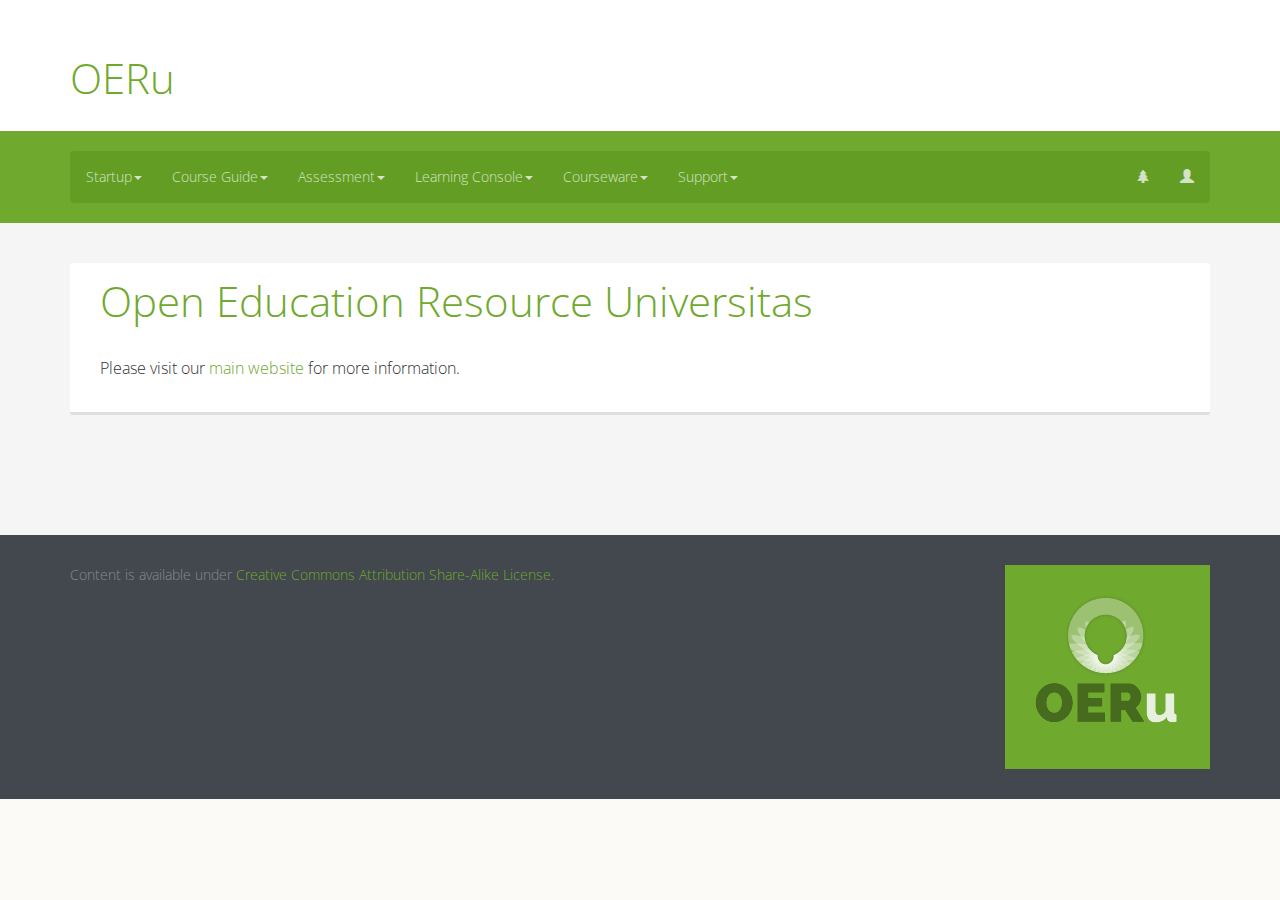
<file: index.html>
<!DOCTYPE html>

<head>
    <meta charset="utf-8">
    <meta http-equiv="X-UA-Compatible" content="IE=edge">
    <meta name="viewport" content="width=device-width, initial-scale=1">
    <title>WikiEducator - OERu</title>

    <!-- Bootstrap -->
    <link href="http://fonts.googleapis.com/css?family=Open+Sans:400,300,200,700" rel="stylesheet" type="text/css">
    <link rel="stylesheet" type="text/css" href="themes/newSplash/css/bootstrap.css">
    <link rel="stylesheet" type="text/css" href="themes/newSplash/css/layout.css">
    <link rel="stylesheet" type="text/css" href="themes/newSplash/css/typography.css">
    <link rel="stylesheet" type="text/css" href="themes/newSplash/css/colours.css">
    <link rel="shortcut icon" href="images/favicon.png">

    <!-- HTML5 Shim and Respond.js IE8 support of HTML5 elements and media queries -->
    <!-- WARNING: Respond.js doesn't work if you view the page via file:// -->
    <!--[if lt IE 9]>
      <script src="https://oss.maxcdn.com/html5shiv/3.7.2/html5shiv.min.js"></script>
      <script src="https://oss.maxcdn.com/respond/1.4.2/respond.min.js"></script>
    <![endif]-->
    <!-- jQuery (necessary for Bootstrap's JavaScript plugins) -->
    <script src="https://ajax.googleapis.com/ajax/libs/jquery/1.11.1/jquery.min.js"></script>
    <!-- Include all compiled plugins (below), or include individual files as needed -->
    <script src="themes/newSplash/js/bootstrap.min.js"></script>
</head>

<body>

  <header>
    <div>
      <div class="container">
          <div class="brandtext">
            <h1><a href="http://OERu.org/">OERu</a></h1>
          </div>
      </div>
    </div>
    <div class="container">
        <nav class="navbar" role="navigation">
          <div class="navbar-header">
            <button type="button" class="navbar-toggle" data-toggle="collapse" data-target=".navbar-ex1-collapse">
              <span class="sr-only">Toggle navigation</span>
              <span class="icon-bar"></span>
              <span class="icon-bar"></span>
              <span class="icon-bar"></span>
            </button>
          </div>
          <div class="collapse navbar-collapse navbar-ex1-collapse">
            <ul class="nav navbar-nav">
              <li class="dropdown">
                <a href="#" class="dropdown-toggle" data-toggle="dropdown">Startup<span class="caret"></span></a>
                <ul class="dropdown-menu" role="menu">
                  <li><a href="starthere.html">Start Here</a></li>
                  <li><a href="registration.html">Registration</a></li>
                  <li><a href="about.html">About</a></li>  
                </ul>
              </li>
              <li class="dropdown">
                <a href="#" class="dropdown-toggle" data-toggle="dropdown">Course Guide<span class="caret"></span></a>
                <ul class="dropdown-menu" role="menu">
                  <li><a href="courseguide.html">Overview</a></li>
                  <li><a href="aims.html">Course aims</a></li>
                  <li><a href="learning_environment.html">Learning environment</a></li>
                  <li><a href="course_structure.html">Course structure</a></li>
                  <li><a href="technologies.html">Technologies</a></li>
                  <li><a href="learning_approach.html">Ways to engage</a></li>
                  <li><a href="study_tips.html">Study tips</a></li>
                  <li><a href="resources.html">Resources</a></li>
                </ul>
              </li>
              <li class="dropdown">
                <a href="#" class="dropdown-toggle" data-toggle="dropdown">Assessment<span class="caret"></span></a>
                <ul class="dropdown-menu" role="menu">
                  <li><a href="assessment.html">Assessment overview</a></li>
                  <li><a href="activitytypes.html">Activity types</a></li>
                  <li><a href="certificationforparticipation.html">Certification for participation</a></li>
                  <li><a href="eactivities.html">E-Activities</a></li>
                  <li><a href="peerevaluation.html">Peer Evaluation</a></li>
                  <li><a href="#">Course assignment</a></li>
                  <li><a href="#">Fees</a></li>
                </ul>
              </li>
              <li class="dropdown">
                <a href="#" class="dropdown-toggle" data-toggle="dropdown">Learning Console<span class="caret"></span></a>
                <ul class="dropdown-menu" role="menu">
                  <li><a href="#">Learning console</a></li>
                  <li><a href="#">Announcements</a></li>
                  <li><a href="#">Schedule</a></li>
                  <li><a href="#">Participants</a></li>
                </ul>
              </li>
              <li class="dropdown">
                <a href="#" class="dropdown-toggle" data-toggle="dropdown">Courseware<span class="caret"></span></a>
                <ul class="dropdown-menu" role="menu">
                  <li><a href="#">Orientation</a></li>
                  <li><a href="#">Why open matters</a></li>
                  <li><a href="#">Defining OER</a></li>
                  <li><a href="#">Copyright</a></li>
                  <li><a href="#">Copyright case study</a></li>
                  <li><a href="#">Creative Commons</a></li>
                  <li><a href="#">Remix game</a></li>
                  <li><a href="#">The right license</a></li>
                </ul>
              </li>
              <li class="dropdown">
                <a href="#" class="dropdown-toggle" data-toggle="dropdown">Support<span class="caret"></span></a>
                <ul class="dropdown-menu" role="menu">
                  <li><a href="#">Support</a></li>
                  <li><a href="#">FAQs</a></li>
                  <li><a href="#">Tips</a></li>
                  <li><a href="#">OERu terms of service</a></li>
                  <li><a href="#">Microblog tutorial</a></li>
                  <li><a href="#">Blog tutorial</a></li>
                </ul>
              </li>
            </ul>
            <ul class="nav navbar-nav navbar-right">
              <li><a data-toggle="modal" data-target="#siteMapmodal"><span class="glyphicon glyphicon-tree-conifer"></span></a></li>
              <li><a data-toggle="modal" data-target="#usermodal"><span class="glyphicon glyphicon-user"></span></a></li>
            </ul>
          </div>
        </nav>
    </div>
  </header>
    
<section id="main">



  <div class="container">
    
    <div class="row">
      <div class="col-md-12">
        <div class="panel">
          <div class="panel-body">
            <div class="col-md-12">
              <h1>Open Education Resource Universitas</h1>
              <p>Please visit our <a href="http://OERu.org/">main website</a> for more information.</p>
            </div>
          </div>
        </div>
      </div>
    </div>


      


  </div>
</section>

<footer>
  <div class="container">
    <div class="row">
      <div class="col-md-6">
        <div class="footertext">Content is available under <a href="http://creativecommons.org/licenses/by-sa/3.0/">Creative Commons Attribution Share-Alike License.</a></div>
      </div>  
      <div class="col-md-6">
        <img src="images/OERu-Logo-acronym-bottom-green.png" alt="OERu logo">
      </div> 
    </div>
  </div>
</footer>

</body>
</html>
</file>
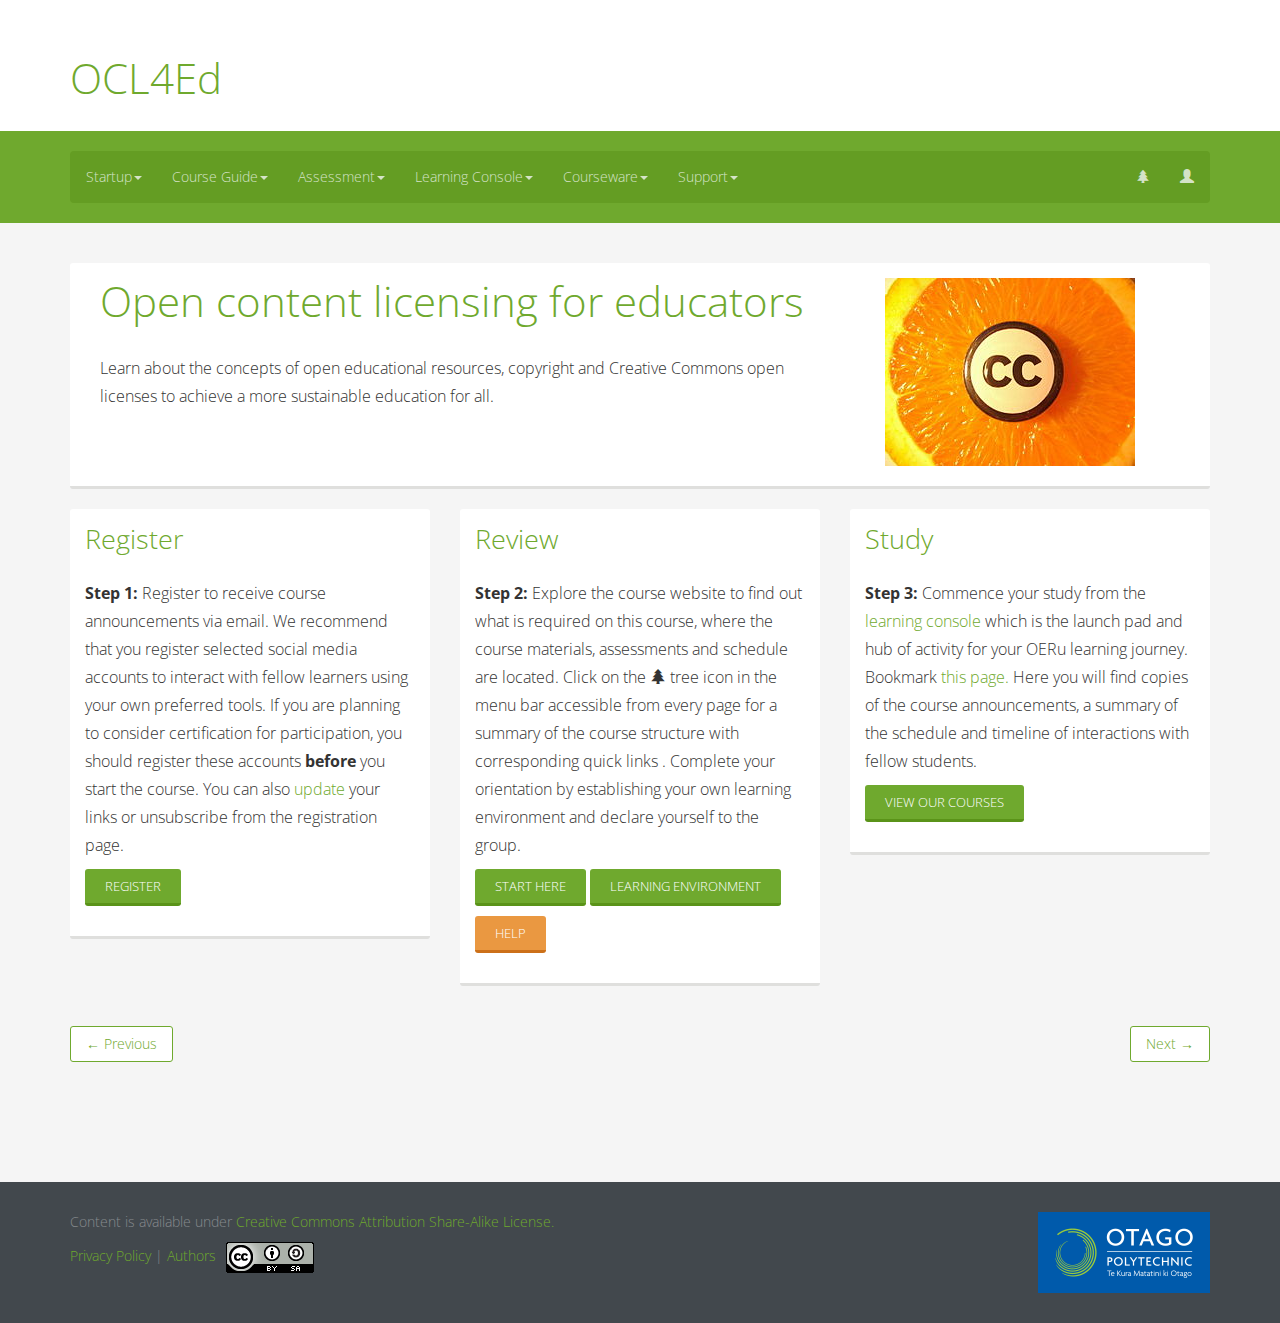
<file: themes/newSplash/index.html>
<!DOCTYPE html>

<head>
    <meta charset="utf-8">
    <meta http-equiv="X-UA-Compatible" content="IE=edge">
    <meta name="viewport" content="width=device-width, initial-scale=1">
    <title>WikiEducator - OERu</title>

    <!-- Bootstrap -->
    <link href="http://fonts.googleapis.com/css?family=Open+Sans:400,300,200,700" rel="stylesheet" type="text/css">
    <link rel="stylesheet" type="text/css" href="css/bootstrap.css">
    <link rel="stylesheet" type="text/css" href="css/layout.css">
    <link rel="stylesheet" type="text/css" href="css/typography.css">
    <link rel="stylesheet" type="text/css" href="css/colours.css">
    <link rel="shortcut icon" href="images/favicon.png">

    <!-- HTML5 Shim and Respond.js IE8 support of HTML5 elements and media queries -->
    <!-- WARNING: Respond.js doesn't work if you view the page via file:// -->
    <!--[if lt IE 9]>
      <script src="https://oss.maxcdn.com/html5shiv/3.7.2/html5shiv.min.js"></script>
      <script src="https://oss.maxcdn.com/respond/1.4.2/respond.min.js"></script>
    <![endif]-->
    <!-- jQuery (necessary for Bootstrap's JavaScript plugins) -->
    <script src="https://ajax.googleapis.com/ajax/libs/jquery/1.11.1/jquery.min.js"></script>
    <!-- Include all compiled plugins (below), or include individual files as needed -->
    <script src="js/bootstrap.min.js"></script>
</head>

<body>

  <header>
    <div>
      <div class="container">
          <div class="brandtext">
            <h1><a href="index.html">OCL4Ed</a></h1>
          </div>
      </div>
    </div>
    <div class="container">
        <nav class="navbar" role="navigation">
          <div class="navbar-header">
            <button type="button" class="navbar-toggle" data-toggle="collapse" data-target=".navbar-ex1-collapse">
              <span class="sr-only">Toggle navigation</span>
              <span class="icon-bar"></span>
              <span class="icon-bar"></span>
              <span class="icon-bar"></span>
            </button>
          </div>
          <div class="collapse navbar-collapse navbar-ex1-collapse">
            <ul class="nav navbar-nav">
              <li class="dropdown">
                <a href="#" class="dropdown-toggle" data-toggle="dropdown">Startup<span class="caret"></span></a>
                <ul class="dropdown-menu" role="menu">
                  <li><a href="starthere.html">Start Here</a></li>
                  <li><a href="registration.html">Registration</a></li>
                  <li><a href="about.html">About</a></li>  
                </ul>
              </li>
              <li class="dropdown">
                <a href="#" class="dropdown-toggle" data-toggle="dropdown">Course Guide<span class="caret"></span></a>
                <ul class="dropdown-menu" role="menu">
                  <li><a href="courseguide.html">Overview</a></li>
                  <li><a href="aims.html">Course aims</a></li>
                  <li><a href="learning_environment.html">Learning environment</a></li>
                  <li><a href="course_structure.html">Course structure</a></li>
                  <li><a href="technologies.html">Technologies</a></li>
                  <li><a href="learning_approach.html">Ways to engage</a></li>
                  <li><a href="study_tips.html">Study tips</a></li>
                  <li><a href="resources.html">Resources</a></li>
                </ul>
              </li>
              <li class="dropdown">
                <a href="#" class="dropdown-toggle" data-toggle="dropdown">Assessment<span class="caret"></span></a>
                <ul class="dropdown-menu" role="menu">
                  <li><a href="assessment.html">Assessment overview</a></li>
                  <li><a href="activitytypes.html">Activity types</a></li>
                  <li><a href="certificationforparticipation.html">Certification for participation</a></li>
                  <li><a href="eactivities.html">E-Activities</a></li>
                  <li><a href="peerevaluation.html">Peer Evaluation</a></li>
                  <li><a href="#">Course assignment</a></li>
                  <li><a href="#">Fees</a></li>
                </ul>
              </li>
              <li class="dropdown">
                <a href="#" class="dropdown-toggle" data-toggle="dropdown">Learning Console<span class="caret"></span></a>
                <ul class="dropdown-menu" role="menu">
                  <li><a href="#">Learning console</a></li>
                  <li><a href="#">Announcements</a></li>
                  <li><a href="#">Schedule</a></li>
                  <li><a href="#">Participants</a></li>
                </ul>
              </li>
              <li class="dropdown">
                <a href="#" class="dropdown-toggle" data-toggle="dropdown">Courseware<span class="caret"></span></a>
                <ul class="dropdown-menu" role="menu">
                  <li><a href="#">Orientation</a></li>
                  <li><a href="#">Why open matters</a></li>
                  <li><a href="#">Defining OER</a></li>
                  <li><a href="#">Copyright</a></li>
                  <li><a href="#">Copyright case study</a></li>
                  <li><a href="#">Creative Commons</a></li>
                  <li><a href="#">Remix game</a></li>
                  <li><a href="#">The right license</a></li>
                </ul>
              </li>
              <li class="dropdown">
                <a href="#" class="dropdown-toggle" data-toggle="dropdown">Support<span class="caret"></span></a>
                <ul class="dropdown-menu" role="menu">
                  <li><a href="#">Support</a></li>
                  <li><a href="#">FAQs</a></li>
                  <li><a href="#">Tips</a></li>
                  <li><a href="#">OERu terms of service</a></li>
                  <li><a href="#">Microblog tutorial</a></li>
                  <li><a href="#">Blog tutorial</a></li>
                </ul>
              </li>
            </ul>
            <ul class="nav navbar-nav navbar-right">
              <li><a data-toggle="modal" data-target="#siteMapmodal"><span class="glyphicon glyphicon-tree-conifer"></span></a></li>
              <li><a data-toggle="modal" data-target="#usermodal"><span class="glyphicon glyphicon-user"></span></a></li>
            </ul>
          </div>
        </nav>
    </div>
  </header>
    
<section id="main">



  <div class="container">
    
    <div class="row">
      <div class="col-md-12">
        <div class="panel">
          <div class="panel-body">
            <div class="col-xs-12 col-sm-6 col-md-8">
              <h1>Open content licensing for educators</h1>
              <p>Learn about the concepts of open educational resources, copyright and Creative Commons open licenses to achieve a more sustainable education for all.</p>
            </div>
            <div class="col-xs-12 col-sm-6 col-md-4">
              <img src="images/Yamashita_Yohei_-_CC_on_Orange_(by).jpg" alt="oeru courses">
            </div>
          </div>
        </div>
      </div>
    </div>


      


    <div class="row">
      

          <div class="col-md-4">
            <div class="panel">
              <div class="panel-body">
            <h2>Register</h2>
            <p><span style="font-weight: 700;">Step 1:</span> Register to receive course announcements via email. We recommend that you register selected social media accounts to interact with fellow learners using your own preferred tools. If you are planning to consider certification for participation, you should register these accounts <span style="font-weight: 700;">before</span> you start the course. You can also <a href="#">update</a> your links or unsubscribe from the registration page.</p>
            <div class="button">
              <a href="#">Register</a>
            </div>
            </div>
            </div>
          </div>

      
          <div class="col-md-4">
            <div class="panel">
              <div class="panel-body">
            <h2>Review</h2>
            <p><span style="font-weight: 700;">Step 2:</span> Explore the course website to find out what is required on this course, where the course materials, assessments and schedule are located. Click on the <span class="glyphicon glyphicon-tree-conifer"></span> tree icon in the menu bar accessible from every page for a summary of the course structure with corresponding quick links . Complete your orientation by establishing your own learning environment and declare yourself to the group.</p>
            <div class="button">
              <a href="#">Start Here</a>
            </div>
            <div class="button">
              <a href="#">Learning Environment</a>
            </div>
            <div class="warningbutton">
              <a href="#">Help</a>
            </div>
            </div>
            </div>
          </div>

          <div class="col-md-4">
            <div class="panel">
              <div class="panel-body">
            <h2>Study</h2>
            <p><span style="font-weight: 700;">Step 3:</span> Commence your study from the <a href="#">learning console</a> which is the launch pad and hub of activity for your OERu learning journey. Bookmark <a href="#">this page.</a> Here you will find copies of the course announcements, a summary of the schedule and timeline of interactions with fellow students.</p>
            <div class="button">
              <a href="#">View Our Courses</a>
            </div>
            </div>
            </div>
          </div>
    
    </div>

    <div class="row">
      <div class="col-md-12">
        <ul class="pager">
          <li class="previous"><a href="#">&larr; Previous</a></li>
          <li class="next"><a href="starthere.html">Next &rarr;</a></li>
        </ul>
      </div>
    </div>


  </div>
</section>

<!-- Site Map Modal -->
<div class="modal fade" id="siteMapmodal" tabindex="-1" role="dialog" aria-labelledby="siteMapLabel" aria-hidden="true">
  <div class="modal-dialog">
    <div class="modal-content">
      <div class="modal-header">
        <button type="button" class="close" data-dismiss="modal"><span aria-hidden="true">&times;</span><span class="sr-only">Close</span></button>
        <h2 class="modal-title" id="myModalLabel">OCL4Ed</h2>
      </div>
      <div class="modal-body">
        <div class="row">
          <div class="col-md-12">
            <a href="/course/OCL4Ed/About/" class="btn btn-primary center-block">Open Content Licensing for Educators Course overview</a>
          </div>
        </div>
        <div class="row">
          <div class="col-md-4">
            <a href="/course/OCL4Ed/Course_guide/Aims/" class="btn btn-primary center-block">Course aims</a>
          </div>
          <div class="col-md-4">
            <a href="/course/OCL4Ed/Course_guide/" class="btn btn-primary center-block">Course guide</a>
          </div>
          <div class="col-md-4">
            <a href="/course/OCL4Ed/Assessment/" class="btn btn-primary center-block">Assessment</a>
          </div>
        </div>
        <div class="row">
          <div class="col-md-6">
            <a href="/course/OCL4Ed/Start_here/" class="btn btn-info center-block">Start here</a>
          </div>
          <div class="col-md-6">
            <a href="/course/OCL4Ed/Registration/" class="btn center-block btn-success">Log in</a>
          </div>
        </div>
        <div class="row">
          <div class="col-md-4">
            <a href="/course/OCL4Ed/Console/" class="btn btn-primary center-block">Learning console</a>
          </div>
          <div class="col-md-4">
            <a href="/course/OCL4Ed/Console/#Announcements" class="btn btn-primary center-block">Announcements</a>
          </div>
          <div class="col-md-4">
            <a href="/course/OCL4Ed/Support/" class="btn btn-primary center-block">Support</a>
          </div>
        </div>
        <div class="row">
          <div class="col-md-12">
            <a href="/course/OCL4Ed/Console/#Course_schedule" class="btn btn-primary center-block">Recommended course schedule</a>
          </div>
        </div>
      </div>
      <div class="modal-footer">
        <button type="button" class="btn btn-default" data-dismiss="modal">Close</button>
      </div>
    </div>
  </div>
</div>

<!-- User Modal -->
<div class="modal fade" id="usermodal" tabindex="-1" role="dialog" aria-labelledby="userLabel" aria-hidden="true">
  <div class="modal-dialog">
    <div class="modal-content">
      <div class="modal-header">
        <button type="button" class="close" data-dismiss="modal"><span aria-hidden="true">&times;</span><span class="sr-only">Close</span></button>
        <h2 class="modal-title" id="myModalLabel">WikiEducator login</h2>
      </div>
      <div class="modal-body">
        <form role="form">
          <div class="form-group">
            <label for="exampleInputEmail1">Email address</label>
            <input type="email" class="form-control" id="exampleInputEmail1" placeholder="Enter email">
          </div>
          <div class="form-group">
            <label for="exampleInputPassword1">Password</label>
            <input type="password" class="form-control" id="exampleInputPassword1" placeholder="Password">
          </div>
          <div class="modal-footer">
            <button type="button" class="btn btn-default" data-dismiss="modal">Close</button>
            <button type="submit" class="btn btn-primary">Submit</button>
          </div>
        </form>
      </div>
    </div>
  </div>
</div>
    
<footer>
  <div class="container">
    <div class="row">
      <div class="col-md-6">
        <div class="footertext">Content is available under <a href="http://creativecommons.org/licenses/by-sa/3.0/">Creative Commons Attribution Share-Alike License.</a></div>
        <div class="footertext"><a href="http://wikieducator.org/WikiEducator:Privacy_policy">Privacy Policy</a> | <a href="http://wikieducator.org/Practice:OCL4Ed?action=history">Authors</a><a href="http://creativecommons.org/licenses/by-sa/3.0/"><img class="cc" src="images/CC-BY-SA.png" alt="Creative Commons Attribution Share-Alike License"></a></div>
      </div>  
      <div class="col-md-6">
        <img src="images/OP-logo.png" alt="oplogo">
      </div> 
    </div>
  </div>
</footer>

</body>
</html>
</file>
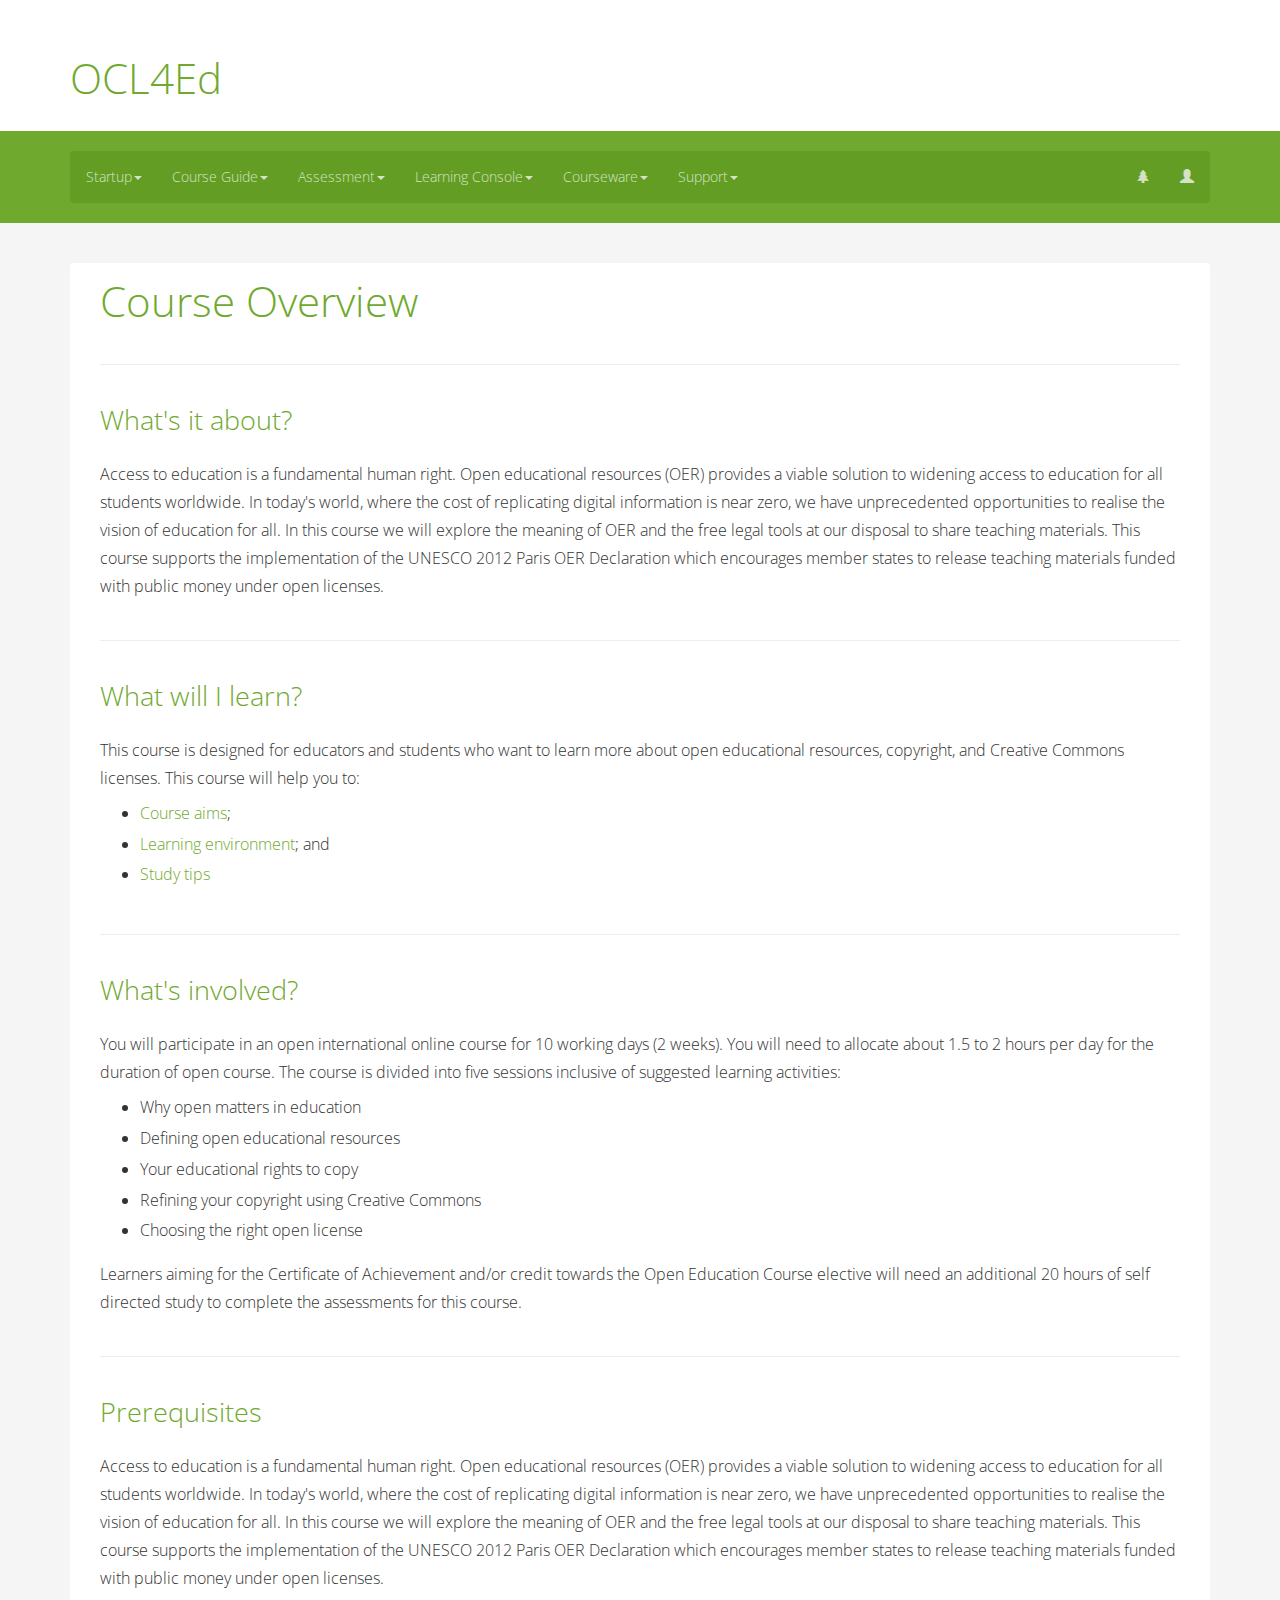
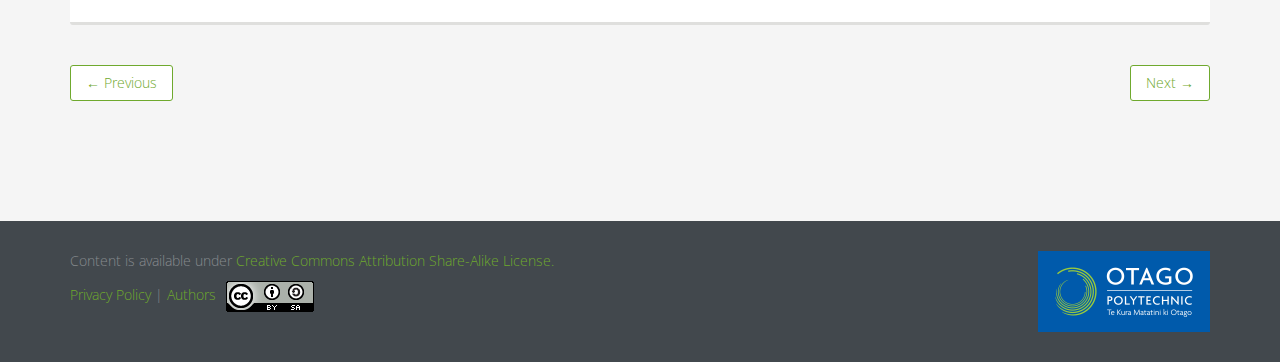
<file: themes/newSplash/about.html>
<!DOCTYPE html>

<head>
    <meta charset="utf-8">
    <meta http-equiv="X-UA-Compatible" content="IE=edge">
    <meta name="viewport" content="width=device-width, initial-scale=1">
    <title>WikiEducator - OERu</title>

    <!-- Bootstrap -->
    <link href="http://fonts.googleapis.com/css?family=Open+Sans:400,300,200,700" rel="stylesheet" type="text/css">
    <link rel="stylesheet" type="text/css" href="css/bootstrap.css">
    <link rel="stylesheet" type="text/css" href="css/layout.css">
    <link rel="stylesheet" type="text/css" href="css/typography.css">
    <link rel="stylesheet" type="text/css" href="css/colours.css">
    <link rel="shortcut icon" href="images/favicon.png">

    <!-- HTML5 Shim and Respond.js IE8 support of HTML5 elements and media queries -->
    <!-- WARNING: Respond.js doesn't work if you view the page via file:// -->
    <!--[if lt IE 9]>
      <script src="https://oss.maxcdn.com/html5shiv/3.7.2/html5shiv.min.js"></script>
      <script src="https://oss.maxcdn.com/respond/1.4.2/respond.min.js"></script>
    <![endif]-->
    <!-- jQuery (necessary for Bootstrap's JavaScript plugins) -->
    <script src="https://ajax.googleapis.com/ajax/libs/jquery/1.11.1/jquery.min.js"></script>
    <!-- Include all compiled plugins (below), or include individual files as needed -->
    <script src="js/bootstrap.min.js"></script>
</head>

<body>

  <header>
    <div>
      <div class="container">
          <div class="brandtext">
            <h1><a href="index.html">OCL4Ed</a></h1>
          </div>
      </div>
    </div>
    <div class="container">
        <nav class="navbar" role="navigation">
          <div class="navbar-header">
            <button type="button" class="navbar-toggle" data-toggle="collapse" data-target=".navbar-ex1-collapse">
              <span class="sr-only">Toggle navigation</span>
              <span class="icon-bar"></span>
              <span class="icon-bar"></span>
              <span class="icon-bar"></span>
            </button>
          </div>
          <div class="collapse navbar-collapse navbar-ex1-collapse">
            <ul class="nav navbar-nav">
              <li class="dropdown">
                <a href="#" class="dropdown-toggle" data-toggle="dropdown">Startup<span class="caret"></span></a>
                <ul class="dropdown-menu" role="menu">
                  <li><a href="starthere.html">Start Here</a></li>
                  <li><a href="registration.html">Registration</a></li>
                  <li class="current"><a href="about.html">About</a></li>
                </ul>
              </li>
              <li class="dropdown">
                <a href="#" class="dropdown-toggle" data-toggle="dropdown">Course Guide<span class="caret"></span></a>
                <ul class="dropdown-menu" role="menu">
                  <li><a href="courseguide.html">Overview</a></li>
                  <li><a href="aims.html">Course aims</a></li>
                  <li><a href="learning_environment.html">Learning environment</a></li>
                  <li><a href="course_structure.html">Course structure</a></li>
                  <li><a href="technologies.html">Technologies</a></li>
                  <li><a href="learning_approach.html">Ways to engage</a></li>
                  <li><a href="study_tips.html">Study tips</a></li>
                  <li><a href="resources.html">Resources</a></li>
                </ul>
              </li>
              <li class="dropdown">
                <a href="#" class="dropdown-toggle" data-toggle="dropdown">Assessment<span class="caret"></span></a>
                <ul class="dropdown-menu" role="menu">
                  <li><a href="assessment.html">Assessment overview</a></li>
                  <li><a href="activitytypes.html">Activity types</a></li>
                  <li><a href="certificationforparticipation.html">Certification for participation</a></li>
                  <li><a href="eactivities.html">E-Activities</a></li>
                  <li><a href="peerevaluation.html">Peer Evaluation</a></li>
                  <li><a href="#">Course assignment</a></li>
                  <li><a href="#">Fees</a></li>
                </ul>
              </li>
              <li class="dropdown">
                <a href="#" class="dropdown-toggle" data-toggle="dropdown">Learning Console<span class="caret"></span></a>
                <ul class="dropdown-menu" role="menu">
                  <li><a href="#">Learning console</a></li>
                  <li><a href="#">Announcements</a></li>
                  <li><a href="#">Schedule</a></li>
                  <li><a href="#">Participants</a></li>
                </ul>
              </li>
              <li class="dropdown">
                <a href="#" class="dropdown-toggle" data-toggle="dropdown">Courseware<span class="caret"></span></a>
                <ul class="dropdown-menu" role="menu">
                  <li><a href="#">Orientation</a></li>
                  <li><a href="#">Why open matters</a></li>
                  <li><a href="#">Defining OER</a></li>
                  <li><a href="#">Copyright</a></li>
                  <li><a href="#">Copyright case study</a></li>
                  <li><a href="#">Creative Commons</a></li>
                  <li><a href="#">Remix game</a></li>
                  <li><a href="#">The right license</a></li>
                </ul>
              </li>
              <li class="dropdown">
                <a href="#" class="dropdown-toggle" data-toggle="dropdown">Support<span class="caret"></span></a>
                <ul class="dropdown-menu" role="menu">
                  <li><a href="#">Support</a></li>
                  <li><a href="#">FAQs</a></li>
                  <li><a href="#">Tips</a></li>
                  <li><a href="#">OERu terms of service</a></li>
                  <li><a href="#">Microblog tutorial</a></li>
                  <li><a href="#">Blog tutorial</a></li>
                </ul>
              </li>
            </ul>
            <ul class="nav navbar-nav navbar-right">
              <li><a data-toggle="modal" data-target="#siteMapmodal"><span class="glyphicon glyphicon-tree-conifer"></span></a></li>
              <li><a data-toggle="modal" data-target="#usermodal"><span class="glyphicon glyphicon-user"></span></a></li>
            </ul>
          </div>
        </nav>
    </div>
  </header>
    
<section id="main">
  


  <div class="container">
    


    <div class="row">
      <div class="col-md-12">
        <div class="panel">
          <div class="panel-body">
            <div class="col-md-12">
              <h1>Course Overview</h1>
              <hr>
              <h2>What's it about?</h2>
              <p>Access to education is a fundamental human right. Open educational resources (OER) provides a viable solution to widening access to education for all students worldwide. In today's world, where the cost of replicating digital information is near zero, we have unprecedented opportunities to realise the vision of education for all. In this course we will explore the meaning of OER and the free legal tools at our disposal to share teaching materials. This course supports the implementation of the UNESCO 2012 Paris OER Declaration which encourages member states to release teaching materials funded with public money under open licenses.</p>
              <hr>
              <h2>What will I learn?</h2>
              <p>This course is designed for educators and students who want to learn more about open educational resources, copyright, and Creative Commons licenses. This course will help you to:</p>
              <ul class="textlist">
                <li><a href="#">Course aims</a>;</li>
                <li><a href="#">Learning environment</a>; and</li>
                <li><a href="#">Study tips</a></li>
              </ul>
              <hr>
              <h2>What's involved?</h2>
              <p>You will participate in an open international online course for 10 working days (2 weeks). You will need to allocate about 1.5 to 2 hours per day for the duration of open course. The course is divided into five sessions inclusive of suggested learning activities:</p>
              <ul class="textlist">
                <li>Why open matters in education</li>
                <li>Defining open educational resources</li>
                <li>Your educational rights to copy</li>
                <li>Refining your copyright using Creative Commons</li>
                <li>Choosing the right open license</li>
              </ul>
              <p>Learners aiming for the Certificate of Achievement and/or credit towards the Open Education Course elective will need an additional 20 hours of self directed study to complete the assessments for this course.</p>
              <hr>
              <h2>Prerequisites</h2>
              <p>Access to education is a fundamental human right. Open educational resources (OER) provides a viable solution to widening access to education for all students worldwide. In today's world, where the cost of replicating digital information is near zero, we have unprecedented opportunities to realise the vision of education for all. In this course we will explore the meaning of OER and the free legal tools at our disposal to share teaching materials. This course supports the implementation of the UNESCO 2012 Paris OER Declaration which encourages member states to release teaching materials funded with public money under open licenses.</p>
            </div>
          </div>
        </div>
      </div>
    </div>
      

    <div class="row">
      <div class="col-md-12">
        <ul class="pager">
          <li class="previous"><a href="registration.html">&larr; Previous</a></li>
          <li class="next"><a href="courseguide.html">Next &rarr;</a></li>
        </ul>
      </div>
    </div>



  </div>


</section>

<!-- Site Map Modal -->
<div class="modal fade" id="siteMapmodal" tabindex="-1" role="dialog" aria-labelledby="siteMapLabel" aria-hidden="true">
  <div class="modal-dialog">
    <div class="modal-content">
      <div class="modal-header">
        <button type="button" class="close" data-dismiss="modal"><span aria-hidden="true">&times;</span><span class="sr-only">Close</span></button>
        <h2 class="modal-title" id="myModalLabel">OCL4Ed</h2>
      </div>
      <div class="modal-body">
        <div class="row">
          <div class="col-md-12">
            <a href="/course/OCL4Ed/About/" class="btn btn-primary center-block">Open Content Licensing for Educators Course overview</a>
          </div>
        </div>
        <div class="row">
          <div class="col-md-4">
            <a href="/course/OCL4Ed/Course_guide/Aims/" class="btn btn-primary center-block">Course aims</a>
          </div>
          <div class="col-md-4">
            <a href="/course/OCL4Ed/Course_guide/" class="btn btn-primary center-block">Course guide</a>
          </div>
          <div class="col-md-4">
            <a href="/course/OCL4Ed/Assessment/" class="btn btn-primary center-block">Assessment</a>
          </div>
        </div>
        <div class="row">
          <div class="col-md-6">
            <a href="/course/OCL4Ed/Start_here/" class="btn btn-info center-block">Start here</a>
          </div>
          <div class="col-md-6">
            <a href="/course/OCL4Ed/Registration/" class="btn center-block btn-success">Log in</a>
          </div>
        </div>
        <div class="row">
          <div class="col-md-4">
            <a href="/course/OCL4Ed/Console/" class="btn btn-primary center-block">Learning console</a>
          </div>
          <div class="col-md-4">
            <a href="/course/OCL4Ed/Console/#Announcements" class="btn btn-primary center-block">Announcements</a>
          </div>
          <div class="col-md-4">
            <a href="/course/OCL4Ed/Support/" class="btn btn-primary center-block">Support</a>
          </div>
        </div>
        <div class="row">
          <div class="col-md-12">
            <a href="/course/OCL4Ed/Console/#Course_schedule" class="btn btn-primary center-block">Recommended course schedule</a>
          </div>
        </div>
      </div>
      <div class="modal-footer">
        <button type="button" class="btn btn-default" data-dismiss="modal">Close</button>
      </div>
    </div>
  </div>
</div>

<!-- User Modal -->
<div class="modal fade" id="usermodal" tabindex="-1" role="dialog" aria-labelledby="userLabel" aria-hidden="true">
  <div class="modal-dialog">
    <div class="modal-content">
      <div class="modal-header">
        <button type="button" class="close" data-dismiss="modal"><span aria-hidden="true">&times;</span><span class="sr-only">Close</span></button>
        <h2 class="modal-title" id="myModalLabel">WikiEducator login</h2>
      </div>
      <div class="modal-body">
        <form role="form">
          <div class="form-group">
            <label for="exampleInputEmail1">Email address</label>
            <input type="email" class="form-control" id="exampleInputEmail1" placeholder="Enter email">
          </div>
          <div class="form-group">
            <label for="exampleInputPassword1">Password</label>
            <input type="password" class="form-control" id="exampleInputPassword1" placeholder="Password">
          </div>
          <div class="modal-footer">
            <button type="button" class="btn btn-default" data-dismiss="modal">Close</button>
            <button type="submit" class="btn btn-primary">Submit</button>
          </div>
        </form>
      </div>
    </div>
  </div>
</div>
    
<footer>
  <div class="container">
    <div class="row">
      <div class="col-md-6">
        <div class="footertext">Content is available under <a href="http://creativecommons.org/licenses/by-sa/3.0/">Creative Commons Attribution Share-Alike License.</a></div>
        <div class="footertext"><a href="http://wikieducator.org/WikiEducator:Privacy_policy">Privacy Policy</a> | <a href="http://wikieducator.org/Practice:OCL4Ed?action=history">Authors</a><a href="http://creativecommons.org/licenses/by-sa/3.0/"><img class="cc" src="images/CC-BY-SA.png" alt="Creative Commons Attribution Share-Alike License"></a></div>
      </div>  
      <div class="col-md-6">
        <img src="images/OP-logo.png" alt="oplogo">
      </div> 
    </div>
  </div>
</footer>

</body>
</html>
</file>
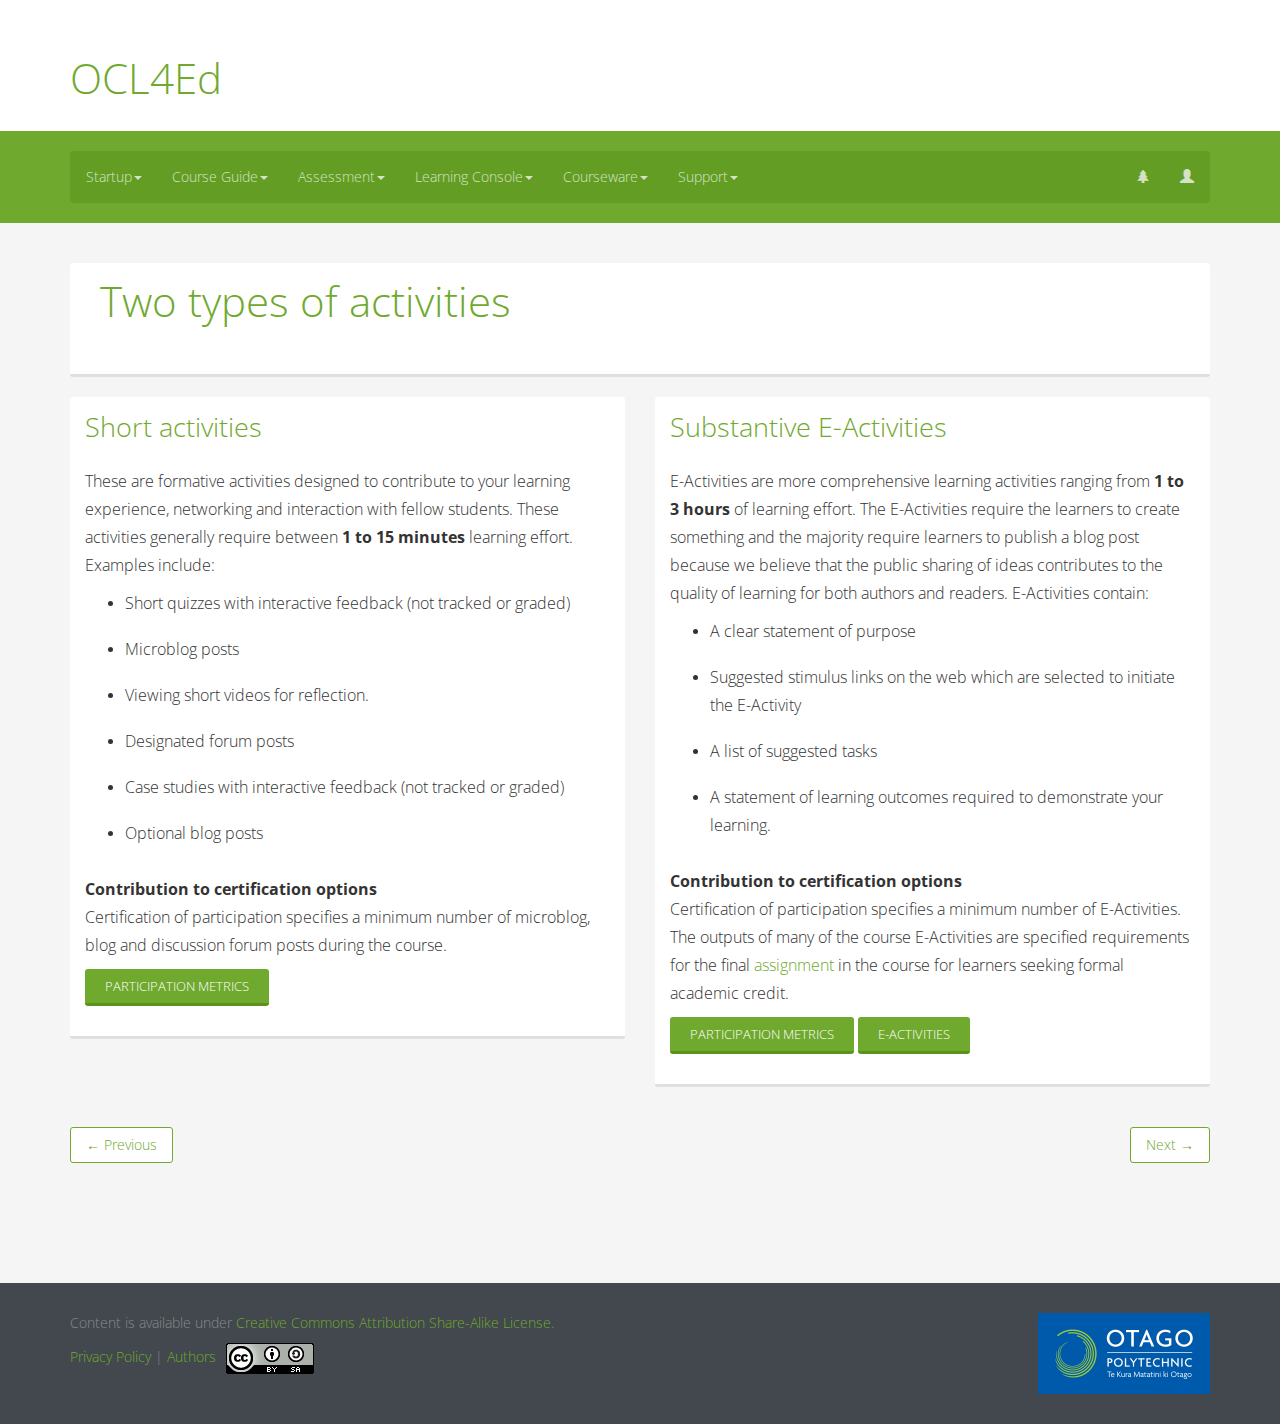
<file: themes/newSplash/activitytypes.html>
<!DOCTYPE html>

<head>
    <meta charset="utf-8">
    <meta http-equiv="X-UA-Compatible" content="IE=edge">
    <meta name="viewport" content="width=device-width, initial-scale=1">
    <title>WikiEducator - OERu</title>

    <!-- Bootstrap -->
    <link href="http://fonts.googleapis.com/css?family=Open+Sans:400,300,200,700" rel="stylesheet" type="text/css">
    <link rel="stylesheet" type="text/css" href="css/bootstrap.css">
    <link rel="stylesheet" type="text/css" href="css/layout.css">
    <link rel="stylesheet" type="text/css" href="css/typography.css">
    <link rel="stylesheet" type="text/css" href="css/colours.css">
    <link rel="shortcut icon" href="images/favicon.png">

    <!-- HTML5 Shim and Respond.js IE8 support of HTML5 elements and media queries -->
    <!-- WARNING: Respond.js doesn't work if you view the page via file:// -->
    <!--[if lt IE 9]>
      <script src="https://oss.maxcdn.com/html5shiv/3.7.2/html5shiv.min.js"></script>
      <script src="https://oss.maxcdn.com/respond/1.4.2/respond.min.js"></script>
    <![endif]-->
    <!-- jQuery (necessary for Bootstrap's JavaScript plugins) -->
    <script src="https://ajax.googleapis.com/ajax/libs/jquery/1.11.1/jquery.min.js"></script>
    <!-- Include all compiled plugins (below), or include individual files as needed -->
    <script src="js/bootstrap.min.js"></script>
</head>

<body>

  <header>
    <div>
      <div class="container">
          <div class="brandtext">
            <h1><a href="index.html">OCL4Ed</a></h1>
          </div>
      </div>
    </div>
    <div class="container">
        <nav class="navbar" role="navigation">
          <div class="navbar-header">
            <button type="button" class="navbar-toggle" data-toggle="collapse" data-target=".navbar-ex1-collapse">
              <span class="sr-only">Toggle navigation</span>
              <span class="icon-bar"></span>
              <span class="icon-bar"></span>
              <span class="icon-bar"></span>
            </button>
          </div>
          <div class="collapse navbar-collapse navbar-ex1-collapse">
            <ul class="nav navbar-nav">
              <li class="dropdown">
                <a href="#" class="dropdown-toggle" data-toggle="dropdown">Startup<span class="caret"></span></a>
                <ul class="dropdown-menu" role="menu">
                  <li><a href="starthere.html">Start Here</a></li>
                  <li><a href="registration.html">Registration</a></li>
                  <li class="current"><a href="about.html">About</a></li>
                </ul>
              </li>
              <li class="dropdown">
                <a href="#" class="dropdown-toggle" data-toggle="dropdown">Course Guide<span class="caret"></span></a>
                <ul class="dropdown-menu" role="menu">
                  <li><a href="courseguide.html">Overview</a></li>
                  <li><a href="aims.html">Course aims</a></li>
                  <li><a href="learning_environment.html">Learning environment</a></li>
                  <li><a href="course_structure.html">Course structure</a></li>
                  <li><a href="technologies.html">Technologies</a></li>
                  <li><a href="learning_approach.html">Ways to engage</a></li>
                  <li><a href="study_tips.html">Study tips</a></li>
                  <li><a href="resources.html">Resources</a></li>
                </ul>
              </li>
              <li class="dropdown">
                <a href="#" class="dropdown-toggle" data-toggle="dropdown">Assessment<span class="caret"></span></a>
                <ul class="dropdown-menu" role="menu">
                  <li><a href="assessment.html">Assessment overview</a></li>
                  <li><a href="activitytypes.html">Activity types</a></li>
                  <li><a href="certificationforparticipation.html">Certification for participation</a></li>
                  <li><a href="eactivities.html">E-Activities</a></li>
                  <li><a href="peerevaluation.html">Peer Evaluation</a></li>
                  <li><a href="#">Course assignment</a></li>
                  <li><a href="#">Fees</a></li>
                </ul>
              </li>
              <li class="dropdown">
                <a href="#" class="dropdown-toggle" data-toggle="dropdown">Learning Console<span class="caret"></span></a>
                <ul class="dropdown-menu" role="menu">
                  <li><a href="#">Learning console</a></li>
                  <li><a href="#">Announcements</a></li>
                  <li><a href="#">Schedule</a></li>
                  <li><a href="#">Participants</a></li>
                </ul>
              </li>
              <li class="dropdown">
                <a href="#" class="dropdown-toggle" data-toggle="dropdown">Courseware<span class="caret"></span></a>
                <ul class="dropdown-menu" role="menu">
                  <li><a href="#">Orientation</a></li>
                  <li><a href="#">Why open matters</a></li>
                  <li><a href="#">Defining OER</a></li>
                  <li><a href="#">Copyright</a></li>
                  <li><a href="#">Copyright case study</a></li>
                  <li><a href="#">Creative Commons</a></li>
                  <li><a href="#">Remix game</a></li>
                  <li><a href="#">The right license</a></li>
                </ul>
              </li>
              <li class="dropdown">
                <a href="#" class="dropdown-toggle" data-toggle="dropdown">Support<span class="caret"></span></a>
                <ul class="dropdown-menu" role="menu">
                  <li><a href="#">Support</a></li>
                  <li><a href="#">FAQs</a></li>
                  <li><a href="#">Tips</a></li>
                  <li><a href="#">OERu terms of service</a></li>
                  <li><a href="#">Microblog tutorial</a></li>
                  <li><a href="#">Blog tutorial</a></li>
                </ul>
              </li>
            </ul>
            <ul class="nav navbar-nav navbar-right">
              <li><a data-toggle="modal" data-target="#siteMapmodal"><span class="glyphicon glyphicon-tree-conifer"></span></a></li>
              <li><a data-toggle="modal" data-target="#usermodal"><span class="glyphicon glyphicon-user"></span></a></li>
            </ul>
          </div>
        </nav>
    </div>
  </header>

    
<section id="main">
  


  <div class="container">
    

    <div class="row">
      <div class="col-md-12">
        <div class="panel">
          <div class="panel-body">
            <div class="col-md-12">
              <h1>Two types of activities</h1>
            </div>
          </div>
        </div>
      </div>
    </div>


    <div class="row">
      

          <div class="col-md-6">
            <div class="panel">
              <div class="panel-body">
            <h2>Short activities</h2>
            <p>These are formative activities designed to contribute to your learning experience, networking and interaction with fellow students. These activities generally require between <span style="font-weight: 700;">1 to 15 minutes</span> learning effort. Examples include:</p>
            <ul>
                <li>
                  <p>Short quizzes with interactive feedback (not tracked or graded)</p>
                </li>
                <li>
                  <p>Microblog posts</p>
                </li>
                <li>
                  <p>Viewing short videos for reflection.</p>
                </li>
                <li>
                  <p>Designated forum posts</p>
                </li>
                <li>
                  <p>Case studies with interactive feedback (not tracked or graded)</p>
                </li>
                <li>
                  <p>Optional blog posts</p>
                </li>
            </ul>
            <p><span style="font-weight: 700;">Contribution to certification options</span><br>Certification of participation specifies a minimum number of microblog, blog and discussion forum posts during the course.</p>
            <div class="button">
              <a href="#">Participation metrics</a>
            </div>
            </div>
            </div>
          </div>

      
          <div class="col-md-6">
            <div class="panel">
              <div class="panel-body">
            <h2>Substantive E-Activities</h2>
            <p>E-Activities are more comprehensive learning activities ranging from <span style="font-weight: 700;">1 to 3 hours</span> of learning effort. The E-Activities require the learners to create something and the majority require learners to publish a blog post because we believe that the public sharing of ideas contributes to the quality of learning for both authors and readers. E-Activities contain:</p>
            <ul>
                <li>
                  <p>A clear statement of purpose</p>
                </li>
                <li>
                  <p>Suggested stimulus links on the web which are selected to initiate the E-Activity</p>
                </li>
                <li>
                  <p>A list of suggested tasks</p>
                </li>
                <li>
                  <p>A statement of learning outcomes required to demonstrate your learning.</p>
                </li>
            </ul>
            <p><span style="font-weight: 700;">Contribution to certification options</span><br>Certification of participation specifies a minimum number of E-Activities. The outputs of many of the course E-Activities are specified requirements for the final <a href="#">assignment</a> in the course for learners seeking formal academic credit.</p>
            <div class="button">
              <a href="#">Participation metrics</a>
            </div>
            <div class="button">
              <a href="#">E-Activities</a>
            </div>
            </div>
            </div>
          </div>
    
    </div>
      

    <div class="row">
      <div class="col-md-12">
        <ul class="pager">
          <li class="previous"><a href="assessment.html">&larr; Previous</a></li>
          <li class="next"><a href="certificationforparticipation.html">Next &rarr;</a></li>
        </ul>
      </div>
    </div>



  </div>


</section>

<!-- Site Map Modal -->
<div class="modal fade" id="siteMapmodal" tabindex="-1" role="dialog" aria-labelledby="siteMapLabel" aria-hidden="true">
  <div class="modal-dialog">
    <div class="modal-content">
      <div class="modal-header">
        <button type="button" class="close" data-dismiss="modal"><span aria-hidden="true">&times;</span><span class="sr-only">Close</span></button>
        <h2 class="modal-title" id="myModalLabel">OCL4Ed</h2>
      </div>
      <div class="modal-body">
        <div class="row">
          <div class="col-md-12">
            <a href="/course/OCL4Ed/About/" class="btn btn-primary center-block">Open Content Licensing for Educators Course overview</a>
          </div>
        </div>
        <div class="row">
          <div class="col-md-4">
            <a href="/course/OCL4Ed/Course_guide/Aims/" class="btn btn-primary center-block">Course aims</a>
          </div>
          <div class="col-md-4">
            <a href="/course/OCL4Ed/Course_guide/" class="btn btn-primary center-block">Course guide</a>
          </div>
          <div class="col-md-4">
            <a href="/course/OCL4Ed/Assessment/" class="btn btn-primary center-block">Assessment</a>
          </div>
        </div>
        <div class="row">
          <div class="col-md-6">
            <a href="/course/OCL4Ed/Start_here/" class="btn btn-info center-block">Start here</a>
          </div>
          <div class="col-md-6">
            <a href="/course/OCL4Ed/Registration/" class="btn center-block btn-success">Log in</a>
          </div>
        </div>
        <div class="row">
          <div class="col-md-4">
            <a href="/course/OCL4Ed/Console/" class="btn btn-primary center-block">Learning console</a>
          </div>
          <div class="col-md-4">
            <a href="/course/OCL4Ed/Console/#Announcements" class="btn btn-primary center-block">Announcements</a>
          </div>
          <div class="col-md-4">
            <a href="/course/OCL4Ed/Support/" class="btn btn-primary center-block">Support</a>
          </div>
        </div>
        <div class="row">
          <div class="col-md-12">
            <a href="/course/OCL4Ed/Console/#Course_schedule" class="btn btn-primary center-block">Recommended course schedule</a>
          </div>
        </div>
      </div>
      <div class="modal-footer">
        <button type="button" class="btn btn-default" data-dismiss="modal">Close</button>
      </div>
    </div>
  </div>
</div>

<!-- User Modal -->
<div class="modal fade" id="usermodal" tabindex="-1" role="dialog" aria-labelledby="userLabel" aria-hidden="true">
  <div class="modal-dialog">
    <div class="modal-content">
      <div class="modal-header">
        <button type="button" class="close" data-dismiss="modal"><span aria-hidden="true">&times;</span><span class="sr-only">Close</span></button>
        <h2 class="modal-title" id="myModalLabel">WikiEducator login</h2>
      </div>
      <div class="modal-body">
        <form role="form">
          <div class="form-group">
            <label for="exampleInputEmail1">Email address</label>
            <input type="email" class="form-control" id="exampleInputEmail1" placeholder="Enter email">
          </div>
          <div class="form-group">
            <label for="exampleInputPassword1">Password</label>
            <input type="password" class="form-control" id="exampleInputPassword1" placeholder="Password">
          </div>
          <div class="modal-footer">
            <button type="button" class="btn btn-default" data-dismiss="modal">Close</button>
            <button type="submit" class="btn btn-primary">Submit</button>
          </div>
        </form>
      </div>
    </div>
  </div>
</div>
    
<footer>
  <div class="container">
    <div class="row">
      <div class="col-md-6">
        <div class="footertext">Content is available under <a href="http://creativecommons.org/licenses/by-sa/3.0/">Creative Commons Attribution Share-Alike License.</a></div>
        <div class="footertext"><a href="http://wikieducator.org/WikiEducator:Privacy_policy">Privacy Policy</a> | <a href="http://wikieducator.org/Practice:OCL4Ed?action=history">Authors</a><a href="http://creativecommons.org/licenses/by-sa/3.0/"><img class="cc" src="images/CC-BY-SA.png" alt="Creative Commons Attribution Share-Alike License"></a></div>
      </div>  
      <div class="col-md-6">
        <img src="images/OP-logo.png" alt="oplogo">
      </div> 
    </div>
  </div>
</footer>

</body>
</html>
</file>
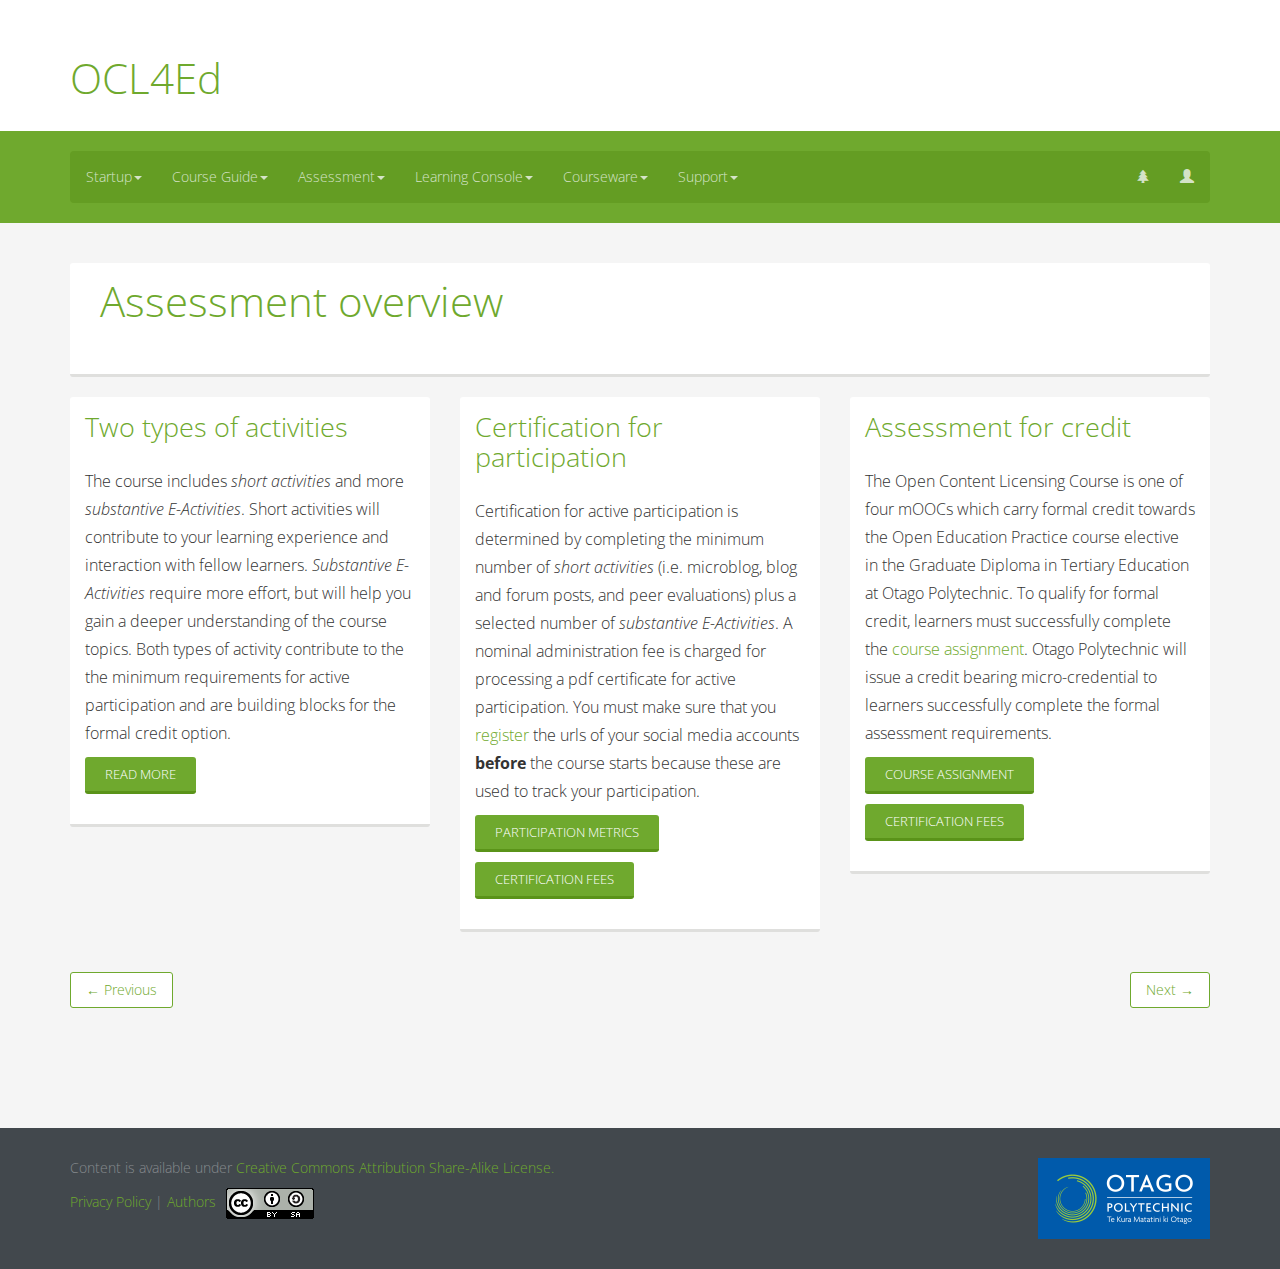
<file: themes/newSplash/assessment.html>
<!DOCTYPE html>

<head>
    <meta charset="utf-8">
    <meta http-equiv="X-UA-Compatible" content="IE=edge">
    <meta name="viewport" content="width=device-width, initial-scale=1">
    <title>WikiEducator - OERu</title>

    <!-- Bootstrap -->
    <link href="http://fonts.googleapis.com/css?family=Open+Sans:400,300,200,700" rel="stylesheet" type="text/css">
    <link rel="stylesheet" type="text/css" href="css/bootstrap.css">
    <link rel="stylesheet" type="text/css" href="css/layout.css">
    <link rel="stylesheet" type="text/css" href="css/typography.css">
    <link rel="stylesheet" type="text/css" href="css/colours.css">
    <link rel="shortcut icon" href="images/favicon.png">

    <!-- HTML5 Shim and Respond.js IE8 support of HTML5 elements and media queries -->
    <!-- WARNING: Respond.js doesn't work if you view the page via file:// -->
    <!--[if lt IE 9]>
      <script src="https://oss.maxcdn.com/html5shiv/3.7.2/html5shiv.min.js"></script>
      <script src="https://oss.maxcdn.com/respond/1.4.2/respond.min.js"></script>
    <![endif]-->
    <!-- jQuery (necessary for Bootstrap's JavaScript plugins) -->
    <script src="https://ajax.googleapis.com/ajax/libs/jquery/1.11.1/jquery.min.js"></script>
    <!-- Include all compiled plugins (below), or include individual files as needed -->
    <script src="js/bootstrap.min.js"></script>
</head>

<body>

  <header>
    <div>
      <div class="container">
          <div class="brandtext">
            <h1><a href="index.html">OCL4Ed</a></h1>
          </div>
      </div>
    </div>
    <div class="container">
        <nav class="navbar" role="navigation">
          <div class="navbar-header">
            <button type="button" class="navbar-toggle" data-toggle="collapse" data-target=".navbar-ex1-collapse">
              <span class="sr-only">Toggle navigation</span>
              <span class="icon-bar"></span>
              <span class="icon-bar"></span>
              <span class="icon-bar"></span>
            </button>
          </div>
          <div class="collapse navbar-collapse navbar-ex1-collapse">
            <ul class="nav navbar-nav">
              <li class="dropdown">
                <a href="#" class="dropdown-toggle" data-toggle="dropdown">Startup<span class="caret"></span></a>
                <ul class="dropdown-menu" role="menu">
                  <li><a href="starthere.html">Start Here</a></li>
                  <li><a href="registration.html">Registration</a></li>
                  <li class="current"><a href="about.html">About</a></li>
                </ul>
              </li>
              <li class="dropdown">
                <a href="#" class="dropdown-toggle" data-toggle="dropdown">Course Guide<span class="caret"></span></a>
                <ul class="dropdown-menu" role="menu">
                  <li><a href="courseguide.html">Overview</a></li>
                  <li><a href="aims.html">Course aims</a></li>
                  <li><a href="learning_environment.html">Learning environment</a></li>
                  <li><a href="course_structure.html">Course structure</a></li>
                  <li><a href="technologies.html">Technologies</a></li>
                  <li><a href="learning_approach.html">Ways to engage</a></li>
                  <li><a href="study_tips.html">Study tips</a></li>
                  <li><a href="resources.html">Resources</a></li>
                </ul>
              </li>
              <li class="dropdown">
                <a href="#" class="dropdown-toggle" data-toggle="dropdown">Assessment<span class="caret"></span></a>
                <ul class="dropdown-menu" role="menu">
                  <li><a href="assessment.html">Assessment overview</a></li>
                  <li><a href="activitytypes.html">Activity types</a></li>
                  <li><a href="certificationforparticipation.html">Certification for participation</a></li>
                  <li><a href="eactivities.html">E-Activities</a></li>
                  <li><a href="peerevaluation.html">Peer Evaluation</a></li>
                  <li><a href="#">Course assignment</a></li>
                  <li><a href="#">Fees</a></li>
                </ul>
              </li>
              <li class="dropdown">
                <a href="#" class="dropdown-toggle" data-toggle="dropdown">Learning Console<span class="caret"></span></a>
                <ul class="dropdown-menu" role="menu">
                  <li><a href="#">Learning console</a></li>
                  <li><a href="#">Announcements</a></li>
                  <li><a href="#">Schedule</a></li>
                  <li><a href="#">Participants</a></li>
                </ul>
              </li>
              <li class="dropdown">
                <a href="#" class="dropdown-toggle" data-toggle="dropdown">Courseware<span class="caret"></span></a>
                <ul class="dropdown-menu" role="menu">
                  <li><a href="#">Orientation</a></li>
                  <li><a href="#">Why open matters</a></li>
                  <li><a href="#">Defining OER</a></li>
                  <li><a href="#">Copyright</a></li>
                  <li><a href="#">Copyright case study</a></li>
                  <li><a href="#">Creative Commons</a></li>
                  <li><a href="#">Remix game</a></li>
                  <li><a href="#">The right license</a></li>
                </ul>
              </li>
              <li class="dropdown">
                <a href="#" class="dropdown-toggle" data-toggle="dropdown">Support<span class="caret"></span></a>
                <ul class="dropdown-menu" role="menu">
                  <li><a href="#">Support</a></li>
                  <li><a href="#">FAQs</a></li>
                  <li><a href="#">Tips</a></li>
                  <li><a href="#">OERu terms of service</a></li>
                  <li><a href="#">Microblog tutorial</a></li>
                  <li><a href="#">Blog tutorial</a></li>
                </ul>
              </li>
            </ul>
            <ul class="nav navbar-nav navbar-right">
              <li><a data-toggle="modal" data-target="#siteMapmodal"><span class="glyphicon glyphicon-tree-conifer"></span></a></li>
              <li><a data-toggle="modal" data-target="#usermodal"><span class="glyphicon glyphicon-user"></span></a></li>
            </ul>
          </div>
        </nav>
    </div>
  </header>

    
<section id="main">
  


  <div class="container">
    

    <div class="row">
      <div class="col-md-12">
        <div class="panel">
          <div class="panel-body">
            <div class="col-md-12">
              <h1>Assessment overview</h1>
            </div>
          </div>
        </div>
      </div>
    </div>


    <div class="row">
      

          <div class="col-md-4">
            <div class="panel">
              <div class="panel-body">
            <h2>Two types of activities</h2>
            <p>The course includes <span style="font-style: italic;">short activities</span> and more <span style="font-style: italic;">substantive E-Activities</span>. Short activities will contribute to your learning experience and interaction with fellow learners. <span style="font-style: italic;">Substantive E-Activities</span> require more effort, but will help you gain a deeper understanding of the course topics. Both types of activity contribute to the the minimum requirements for active participation and are building blocks for the formal credit option.</p>
            <div class="button">
              <a href="#">Read More</a>
            </div>
            </div>
            </div>
          </div>

      
          <div class="col-md-4">
            <div class="panel">
              <div class="panel-body">
            <h2>Certification for participation</h2>
            <p>Certification for active participation is determined by completing the minimum number of <span style="font-style: italic;">short activities</span> (i.e. microblog, blog and forum posts, and peer evaluations) plus a selected number of <span style="font-style: italic;">substantive E-Activities</span>. A nominal administration fee is charged for processing a pdf certificate for active participation. You must make sure that you <a href="#">register</a> the urls of your social media accounts <span style="font-weight: 700;">before</span> the course starts because these are used to track your participation.</p>
            <div class="button">
              <a href="#">Participation metrics</a>
            </div>
            <div class="button">
              <a href="#">Certification fees</a>
            </div>
            </div>
            </div>
          </div>

          <div class="col-md-4">
            <div class="panel">
              <div class="panel-body">
            <h2>Assessment for credit</h2>
            <p>The Open Content Licensing Course is one of four mOOCs which carry formal credit towards the Open Education Practice course elective in the Graduate Diploma in Tertiary Education at Otago Polytechnic. To qualify for formal credit, learners must successfully complete the <a href="#">course assignment</a>. Otago Polytechnic will issue a credit bearing micro-credential to learners successfully complete the formal assessment requirements.</p>
            <div class="button">
              <a href="#">Course assignment</a>
            </div>
            <div class="button">
              <a href="#">Certification fees</a>
            </div>
            </div>
            </div>
          </div>
    
    </div>
      

    <div class="row">
      <div class="col-md-12">
        <ul class="pager">
          <li class="previous"><a href="resources.html">&larr; Previous</a></li>
          <li class="next"><a href="activitytypes.html">Next &rarr;</a></li>
        </ul>
      </div>
    </div>



  </div>


</section>

<!-- Site Map Modal -->
<div class="modal fade" id="siteMapmodal" tabindex="-1" role="dialog" aria-labelledby="siteMapLabel" aria-hidden="true">
  <div class="modal-dialog">
    <div class="modal-content">
      <div class="modal-header">
        <button type="button" class="close" data-dismiss="modal"><span aria-hidden="true">&times;</span><span class="sr-only">Close</span></button>
        <h2 class="modal-title" id="myModalLabel">OCL4Ed</h2>
      </div>
      <div class="modal-body">
        <div class="row">
          <div class="col-md-12">
            <a href="/course/OCL4Ed/About/" class="btn btn-primary center-block">Open Content Licensing for Educators Course overview</a>
          </div>
        </div>
        <div class="row">
          <div class="col-md-4">
            <a href="/course/OCL4Ed/Course_guide/Aims/" class="btn btn-primary center-block">Course aims</a>
          </div>
          <div class="col-md-4">
            <a href="/course/OCL4Ed/Course_guide/" class="btn btn-primary center-block">Course guide</a>
          </div>
          <div class="col-md-4">
            <a href="/course/OCL4Ed/Assessment/" class="btn btn-primary center-block">Assessment</a>
          </div>
        </div>
        <div class="row">
          <div class="col-md-6">
            <a href="/course/OCL4Ed/Start_here/" class="btn btn-info center-block">Start here</a>
          </div>
          <div class="col-md-6">
            <a href="/course/OCL4Ed/Registration/" class="btn center-block btn-success">Log in</a>
          </div>
        </div>
        <div class="row">
          <div class="col-md-4">
            <a href="/course/OCL4Ed/Console/" class="btn btn-primary center-block">Learning console</a>
          </div>
          <div class="col-md-4">
            <a href="/course/OCL4Ed/Console/#Announcements" class="btn btn-primary center-block">Announcements</a>
          </div>
          <div class="col-md-4">
            <a href="/course/OCL4Ed/Support/" class="btn btn-primary center-block">Support</a>
          </div>
        </div>
        <div class="row">
          <div class="col-md-12">
            <a href="/course/OCL4Ed/Console/#Course_schedule" class="btn btn-primary center-block">Recommended course schedule</a>
          </div>
        </div>
      </div>
      <div class="modal-footer">
        <button type="button" class="btn btn-default" data-dismiss="modal">Close</button>
      </div>
    </div>
  </div>
</div>

<!-- User Modal -->
<div class="modal fade" id="usermodal" tabindex="-1" role="dialog" aria-labelledby="userLabel" aria-hidden="true">
  <div class="modal-dialog">
    <div class="modal-content">
      <div class="modal-header">
        <button type="button" class="close" data-dismiss="modal"><span aria-hidden="true">&times;</span><span class="sr-only">Close</span></button>
        <h2 class="modal-title" id="myModalLabel">WikiEducator login</h2>
      </div>
      <div class="modal-body">
        <form role="form">
          <div class="form-group">
            <label for="exampleInputEmail1">Email address</label>
            <input type="email" class="form-control" id="exampleInputEmail1" placeholder="Enter email">
          </div>
          <div class="form-group">
            <label for="exampleInputPassword1">Password</label>
            <input type="password" class="form-control" id="exampleInputPassword1" placeholder="Password">
          </div>
          <div class="modal-footer">
            <button type="button" class="btn btn-default" data-dismiss="modal">Close</button>
            <button type="submit" class="btn btn-primary">Submit</button>
          </div>
        </form>
      </div>
    </div>
  </div>
</div>
    
<footer>
  <div class="container">
    <div class="row">
      <div class="col-md-6">
        <div class="footertext">Content is available under <a href="http://creativecommons.org/licenses/by-sa/3.0/">Creative Commons Attribution Share-Alike License.</a></div>
        <div class="footertext"><a href="http://wikieducator.org/WikiEducator:Privacy_policy">Privacy Policy</a> | <a href="http://wikieducator.org/Practice:OCL4Ed?action=history">Authors</a><a href="http://creativecommons.org/licenses/by-sa/3.0/"><img class="cc" src="images/CC-BY-SA.png" alt="Creative Commons Attribution Share-Alike License"></a></div>
      </div>  
      <div class="col-md-6">
        <img src="images/OP-logo.png" alt="oplogo">
      </div> 
    </div>
  </div>
</footer>

</body>
</html>
</file>
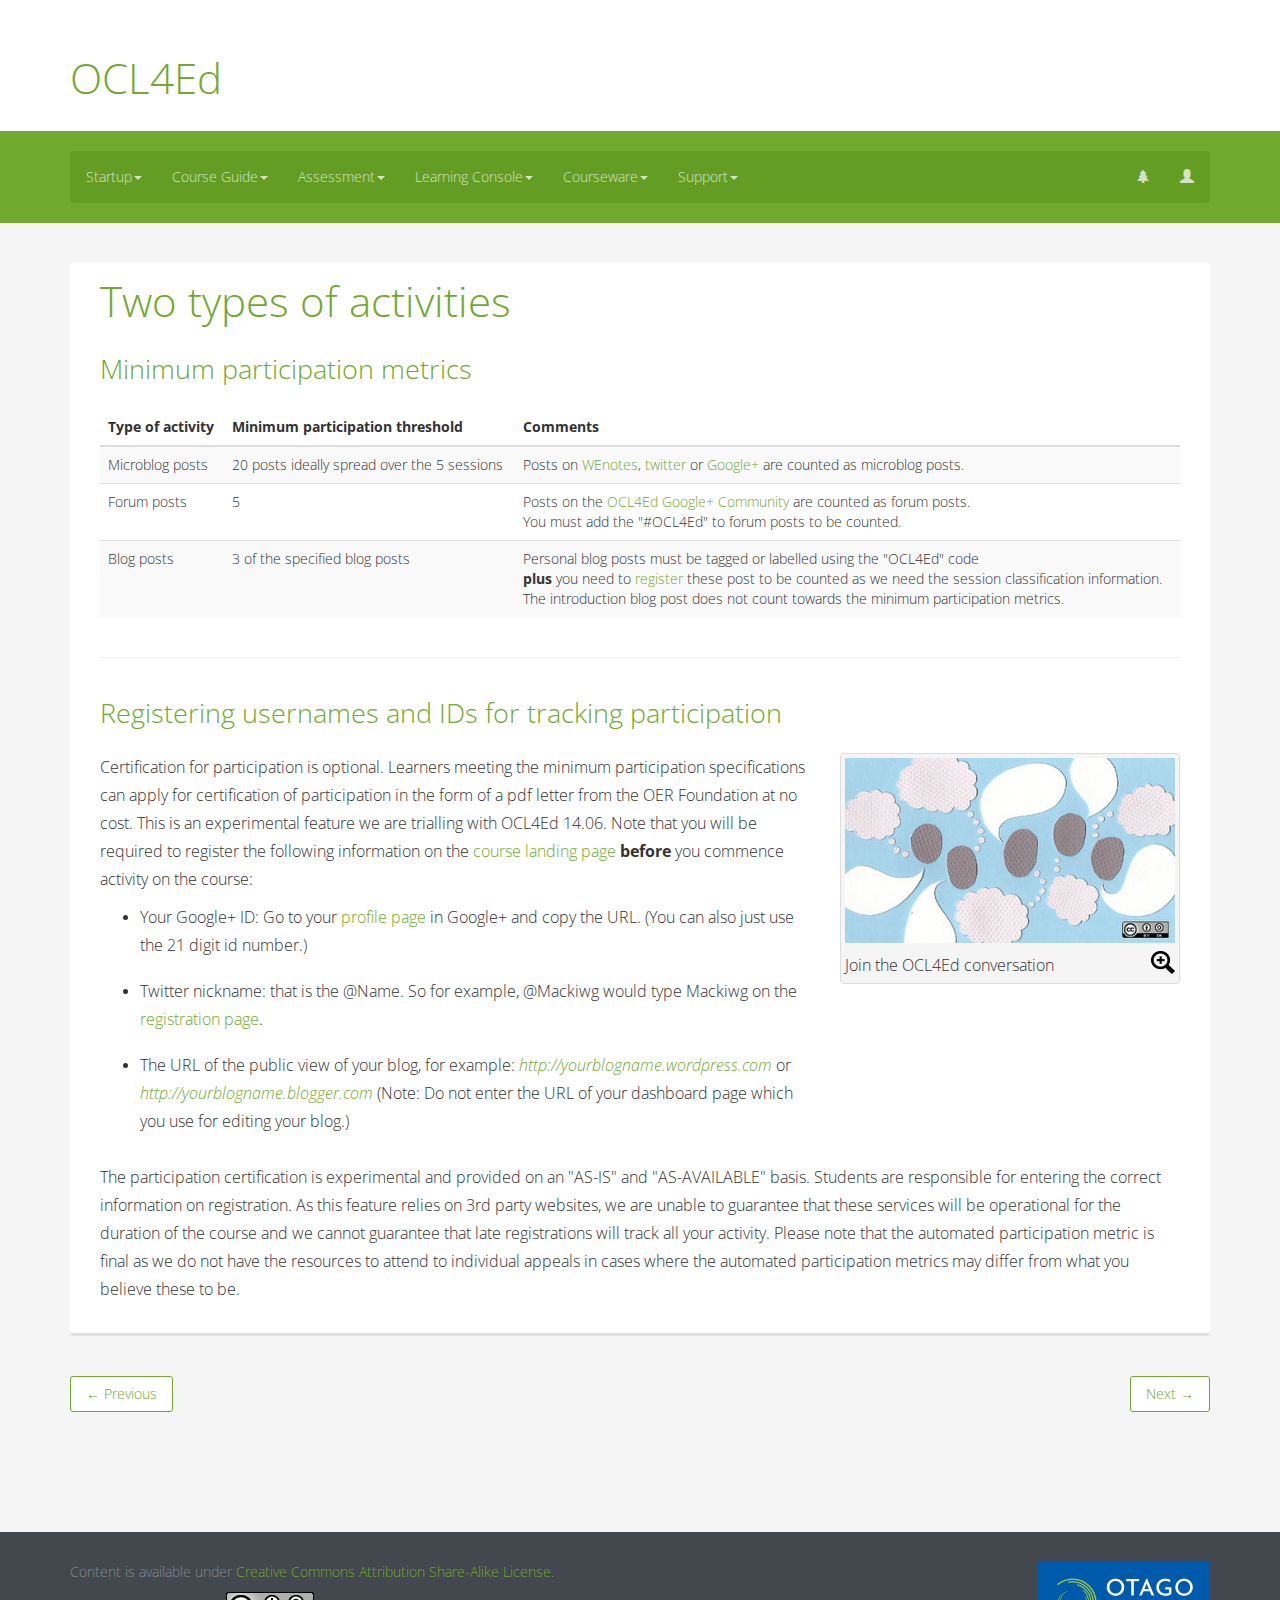
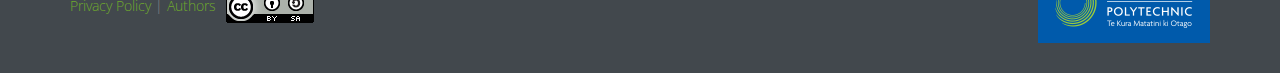
<file: themes/newSplash/certificationforparticipation.html>
<!DOCTYPE html>

<head>
    <meta charset="utf-8">
    <meta http-equiv="X-UA-Compatible" content="IE=edge">
    <meta name="viewport" content="width=device-width, initial-scale=1">
    <title>WikiEducator - OERu</title>

    <!-- Bootstrap -->
    <link href="http://fonts.googleapis.com/css?family=Open+Sans:400,300,200,700" rel="stylesheet" type="text/css">
    <link rel="stylesheet" type="text/css" href="css/bootstrap.css">
    <link rel="stylesheet" type="text/css" href="css/layout.css">
    <link rel="stylesheet" type="text/css" href="css/typography.css">
    <link rel="stylesheet" type="text/css" href="css/colours.css">
    <link rel="shortcut icon" href="images/favicon.png">

    <!-- HTML5 Shim and Respond.js IE8 support of HTML5 elements and media queries -->
    <!-- WARNING: Respond.js doesn't work if you view the page via file:// -->
    <!--[if lt IE 9]>
      <script src="https://oss.maxcdn.com/html5shiv/3.7.2/html5shiv.min.js"></script>
      <script src="https://oss.maxcdn.com/respond/1.4.2/respond.min.js"></script>
    <![endif]-->
    <!-- jQuery (necessary for Bootstrap's JavaScript plugins) -->
    <script src="https://ajax.googleapis.com/ajax/libs/jquery/1.11.1/jquery.min.js"></script>
    <!-- Include all compiled plugins (below), or include individual files as needed -->
    <script src="js/bootstrap.min.js"></script>
</head>

<body>

  <header>
    <div>
      <div class="container">
          <div class="brandtext">
            <h1><a href="index.html">OCL4Ed</a></h1>
          </div>
      </div>
    </div>
    <div class="container">
        <nav class="navbar" role="navigation">
          <div class="navbar-header">
            <button type="button" class="navbar-toggle" data-toggle="collapse" data-target=".navbar-ex1-collapse">
              <span class="sr-only">Toggle navigation</span>
              <span class="icon-bar"></span>
              <span class="icon-bar"></span>
              <span class="icon-bar"></span>
            </button>
          </div>
          <div class="collapse navbar-collapse navbar-ex1-collapse">
            <ul class="nav navbar-nav">
              <li class="dropdown">
                <a href="#" class="dropdown-toggle" data-toggle="dropdown">Startup<span class="caret"></span></a>
                <ul class="dropdown-menu" role="menu">
                  <li><a href="starthere.html">Start Here</a></li>
                  <li><a href="registration.html">Registration</a></li>
                  <li class="current"><a href="about.html">About</a></li>
                </ul>
              </li>
              <li class="dropdown">
                <a href="#" class="dropdown-toggle" data-toggle="dropdown">Course Guide<span class="caret"></span></a>
                <ul class="dropdown-menu" role="menu">
                  <li><a href="courseguide.html">Overview</a></li>
                  <li><a href="aims.html">Course aims</a></li>
                  <li><a href="learning_environment.html">Learning environment</a></li>
                  <li><a href="course_structure.html">Course structure</a></li>
                  <li><a href="technologies.html">Technologies</a></li>
                  <li><a href="learning_approach.html">Ways to engage</a></li>
                  <li><a href="study_tips.html">Study tips</a></li>
                  <li><a href="resources.html">Resources</a></li>
                </ul>
              </li>
              <li class="dropdown">
                <a href="#" class="dropdown-toggle" data-toggle="dropdown">Assessment<span class="caret"></span></a>
                <ul class="dropdown-menu" role="menu">
                  <li><a href="assessment.html">Assessment overview</a></li>
                  <li><a href="activitytypes.html">Activity types</a></li>
                  <li><a href="certificationforparticipation.html">Certification for participation</a></li>
                  <li><a href="eactivities.html">E-Activities</a></li>
                  <li><a href="peerevaluation.html">Peer Evaluation</a></li>
                  <li><a href="#">Course assignment</a></li>
                  <li><a href="#">Fees</a></li>
                </ul>
              </li>
              <li class="dropdown">
                <a href="#" class="dropdown-toggle" data-toggle="dropdown">Learning Console<span class="caret"></span></a>
                <ul class="dropdown-menu" role="menu">
                  <li><a href="#">Learning console</a></li>
                  <li><a href="#">Announcements</a></li>
                  <li><a href="#">Schedule</a></li>
                  <li><a href="#">Participants</a></li>
                </ul>
              </li>
              <li class="dropdown">
                <a href="#" class="dropdown-toggle" data-toggle="dropdown">Courseware<span class="caret"></span></a>
                <ul class="dropdown-menu" role="menu">
                  <li><a href="#">Orientation</a></li>
                  <li><a href="#">Why open matters</a></li>
                  <li><a href="#">Defining OER</a></li>
                  <li><a href="#">Copyright</a></li>
                  <li><a href="#">Copyright case study</a></li>
                  <li><a href="#">Creative Commons</a></li>
                  <li><a href="#">Remix game</a></li>
                  <li><a href="#">The right license</a></li>
                </ul>
              </li>
              <li class="dropdown">
                <a href="#" class="dropdown-toggle" data-toggle="dropdown">Support<span class="caret"></span></a>
                <ul class="dropdown-menu" role="menu">
                  <li><a href="#">Support</a></li>
                  <li><a href="#">FAQs</a></li>
                  <li><a href="#">Tips</a></li>
                  <li><a href="#">OERu terms of service</a></li>
                  <li><a href="#">Microblog tutorial</a></li>
                  <li><a href="#">Blog tutorial</a></li>
                </ul>
              </li>
            </ul>
            <ul class="nav navbar-nav navbar-right">
              <li><a data-toggle="modal" data-target="#siteMapmodal"><span class="glyphicon glyphicon-tree-conifer"></span></a></li>
              <li><a data-toggle="modal" data-target="#usermodal"><span class="glyphicon glyphicon-user"></span></a></li>
            </ul>
          </div>
        </nav>
    </div>
  </header>
    
<section id="main">
  


  <div class="container">
    

    <div class="row">
      <div class="col-md-12">
        <div class="panel">
          <div class="panel-body">
            <div class="col-md-12">
              <h1>Two types of activities</h1>
              <h2>Minimum participation metrics</h2>
              <table class="table table-striped">
                <thead>
                  <tr>
                    <th>Type of activity</th>
                    <th>Minimum participation threshold</th>
                    <th>Comments</th>
                  </tr>
                </thead>
                <tbody>
                  <tr>
                    <td>Microblog posts</td>
                    <td>20 posts ideally spread over the 5 sessions</td>
                    <td>Posts on <a href="#">WEnotes</a>, <a href="#">twitter</a> or <a href="#">Google+</a> are counted as microblog posts.</td>
                  </tr>
                  <tr>
                    <td>Forum posts</td>
                    <td>5</td>
                    <td>Posts on the <a href="#">OCL4Ed Google+ Community</a> are counted as forum posts.<br>You must add the "#OCL4Ed" to forum posts to be counted.</td>
                  </tr>
                  <tr>
                    <td>Blog posts</td>
                    <td>3 of the specified blog posts</td>
                    <td>Personal blog posts must be tagged or labelled using the "OCL4Ed" code <br><span style="font-weight: 700;">plus</span> you need to <a href="#">register</a> these post to be counted as we need the session classification information. <br>The introduction blog post does not count towards the minimum participation metrics.</td>
                  </tr>
                </tbody>
              </table>
              <hr>
              <h2>Registering usernames and IDs for tracking participation</h2>
            </div>
            <div class="col-md-8">
              <p>Certification for participation is optional. Learners meeting the minimum participation specifications can apply for certification of participation in the form of a pdf letter from the OER Foundation at no cost. This is an experimental feature we are trialling with OCL4Ed 14.06.
              Note that you will be required to register the following information on the <a href="#">course landing page</a> <span style="font-weight: 700;">before</span> you commence activity on the course:</p>
              <ul>
                <li>
                  <p>Your Google+ ID: Go to your <a href="#">profile page</a> in Google+ and copy the URL. (You can also just use the 21 digit id number.)</p>
                </li>
                <li>
                  <p>Twitter nickname: that is the @Name. So for example, @Mackiwg would type Mackiwg on the <a href="#">registration page</a>.</p>
                </li>
                <li>
                  <p>The URL of the public view of your blog, for example: <a href="#"><span style="font-style: italic;">http://yourblogname.wordpress.com</span></a> or <a href="#"><span style="font-style: italic;">http://yourblogname.blogger.com</span></a> (Note: Do not enter the URL of your dashboard page which you use for editing your blog.)</p>
                </li>
            </ul>
            </div>
            <div class="col-md-4">
              <div class="thumbnail with-caption">
                <img class="img-responsive" src="images/400px-Join_the_conversation.jpg" alt="oeru courses">
                <p>Join the OCL4Ed conversation<img class="thumbnail-icon" src="images/Icon_magnify.png"></p>
              </div>
            </div>
            <div class="col-md-12">
              <p>The participation certification is experimental and provided on an "AS-IS" and "AS-AVAILABLE" basis. Students are responsible for entering the correct information on registration. As this feature relies on 3rd party websites, we are unable to guarantee that these services will be operational for the duration of the course and we cannot guarantee that late registrations will track all your activity. Please note that the automated participation metric is final as we do not have the resources to attend to individual appeals in cases where the automated participation metrics may differ from what you believe these to be.</p>
            </div>
          </div>
        </div>
      </div>
    </div>
      

    <div class="row">
      <div class="col-md-12">
        <ul class="pager">
          <li class="previous"><a href="activitytypes.html">&larr; Previous</a></li>
          <li class="next"><a href="eactivities.html">Next &rarr;</a></li>
        </ul>
      </div>
    </div>



  </div>


</section>

<!-- Site Map Modal -->
<div class="modal fade" id="siteMapmodal" tabindex="-1" role="dialog" aria-labelledby="siteMapLabel" aria-hidden="true">
  <div class="modal-dialog">
    <div class="modal-content">
      <div class="modal-header">
        <button type="button" class="close" data-dismiss="modal"><span aria-hidden="true">&times;</span><span class="sr-only">Close</span></button>
        <h2 class="modal-title" id="myModalLabel">OCL4Ed</h2>
      </div>
      <div class="modal-body">
        <div class="row">
          <div class="col-md-12">
            <a href="/course/OCL4Ed/About/" class="btn btn-primary center-block">Open Content Licensing for Educators Course overview</a>
          </div>
        </div>
        <div class="row">
          <div class="col-md-4">
            <a href="/course/OCL4Ed/Course_guide/Aims/" class="btn btn-primary center-block">Course aims</a>
          </div>
          <div class="col-md-4">
            <a href="/course/OCL4Ed/Course_guide/" class="btn btn-primary center-block">Course guide</a>
          </div>
          <div class="col-md-4">
            <a href="/course/OCL4Ed/Assessment/" class="btn btn-primary center-block">Assessment</a>
          </div>
        </div>
        <div class="row">
          <div class="col-md-6">
            <a href="/course/OCL4Ed/Start_here/" class="btn btn-info center-block">Start here</a>
          </div>
          <div class="col-md-6">
            <a href="/course/OCL4Ed/Registration/" class="btn center-block btn-success">Log in</a>
          </div>
        </div>
        <div class="row">
          <div class="col-md-4">
            <a href="/course/OCL4Ed/Console/" class="btn btn-primary center-block">Learning console</a>
          </div>
          <div class="col-md-4">
            <a href="/course/OCL4Ed/Console/#Announcements" class="btn btn-primary center-block">Announcements</a>
          </div>
          <div class="col-md-4">
            <a href="/course/OCL4Ed/Support/" class="btn btn-primary center-block">Support</a>
          </div>
        </div>
        <div class="row">
          <div class="col-md-12">
            <a href="/course/OCL4Ed/Console/#Course_schedule" class="btn btn-primary center-block">Recommended course schedule</a>
          </div>
        </div>
      </div>
      <div class="modal-footer">
        <button type="button" class="btn btn-default" data-dismiss="modal">Close</button>
      </div>
    </div>
  </div>
</div>

<!-- User Modal -->
<div class="modal fade" id="usermodal" tabindex="-1" role="dialog" aria-labelledby="userLabel" aria-hidden="true">
  <div class="modal-dialog">
    <div class="modal-content">
      <div class="modal-header">
        <button type="button" class="close" data-dismiss="modal"><span aria-hidden="true">&times;</span><span class="sr-only">Close</span></button>
        <h2 class="modal-title" id="myModalLabel">WikiEducator login</h2>
      </div>
      <div class="modal-body">
        <form role="form">
          <div class="form-group">
            <label for="exampleInputEmail1">Email address</label>
            <input type="email" class="form-control" id="exampleInputEmail1" placeholder="Enter email">
          </div>
          <div class="form-group">
            <label for="exampleInputPassword1">Password</label>
            <input type="password" class="form-control" id="exampleInputPassword1" placeholder="Password">
          </div>
          <div class="modal-footer">
            <button type="button" class="btn btn-default" data-dismiss="modal">Close</button>
            <button type="submit" class="btn btn-primary">Submit</button>
          </div>
        </form>
      </div>
    </div>
  </div>
</div>
    
<footer>
  <div class="container">
    <div class="row">
      <div class="col-md-6">
        <div class="footertext">Content is available under <a href="http://creativecommons.org/licenses/by-sa/3.0/">Creative Commons Attribution Share-Alike License.</a></div>
        <div class="footertext"><a href="http://wikieducator.org/WikiEducator:Privacy_policy">Privacy Policy</a> | <a href="http://wikieducator.org/Practice:OCL4Ed?action=history">Authors</a><a href="http://creativecommons.org/licenses/by-sa/3.0/"><img class="cc" src="images/CC-BY-SA.png" alt="Creative Commons Attribution Share-Alike License"></a></div>
      </div>  
      <div class="col-md-6">
        <img src="images/OP-logo.png" alt="oplogo">
      </div> 
    </div>
  </div>
</footer>

</body>
</html>
</file>
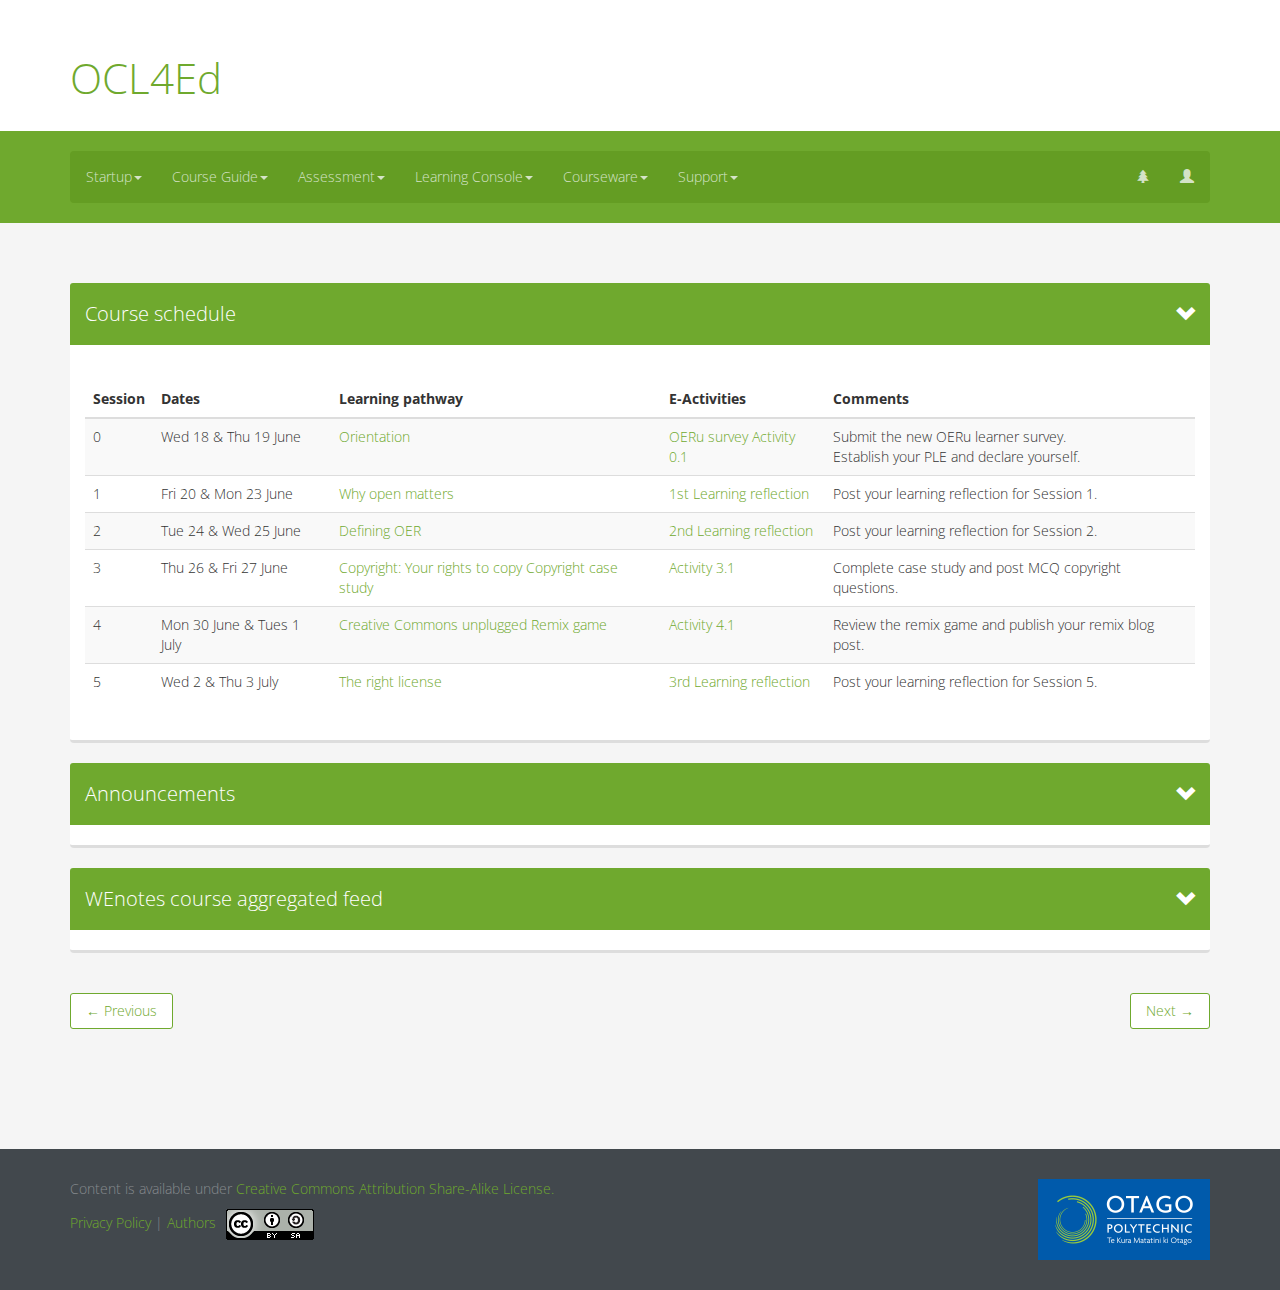
<file: themes/newSplash/console.html>
<!DOCTYPE html>

<head>
    <meta charset="utf-8">
    <meta http-equiv="X-UA-Compatible" content="IE=edge">
    <meta name="viewport" content="width=device-width, initial-scale=1">
    <title>WikiEducator - OERu</title>

    <!-- Bootstrap -->
    <link href="http://fonts.googleapis.com/css?family=Open+Sans:400,300,200,700" rel="stylesheet" type="text/css">
    <link rel="stylesheet" type="text/css" href="css/bootstrap.css">
    <link rel="stylesheet" type="text/css" href="css/layout.css">
    <link rel="stylesheet" type="text/css" href="css/typography.css">
    <link rel="stylesheet" type="text/css" href="css/colours.css">
    <link rel="shortcut icon" href="images/favicon.png">

    <!-- HTML5 Shim and Respond.js IE8 support of HTML5 elements and media queries -->
    <!-- WARNING: Respond.js doesn't work if you view the page via file:// -->
    <!--[if lt IE 9]>
      <script src="https://oss.maxcdn.com/html5shiv/3.7.2/html5shiv.min.js"></script>
      <script src="https://oss.maxcdn.com/respond/1.4.2/respond.min.js"></script>
    <![endif]-->
    <!-- jQuery (necessary for Bootstrap's JavaScript plugins) -->
    <script src="https://ajax.googleapis.com/ajax/libs/jquery/1.11.1/jquery.min.js"></script>
    <!-- Include all compiled plugins (below), or include individual files as needed -->
    <script src="js/bootstrap.js"></script>
</head>

<body>

  <header>
    <div>
      <div class="container">
          <div class="brandtext">
            <h1><a href="index.html">OCL4Ed</a></h1>
          </div>
      </div>
    </div>
    <div class="container">
        <nav class="navbar" role="navigation">
          <div class="navbar-header">
            <button type="button" class="navbar-toggle" data-toggle="collapse" data-target=".navbar-ex1-collapse">
              <span class="sr-only">Toggle navigation</span>
              <span class="icon-bar"></span>
              <span class="icon-bar"></span>
              <span class="icon-bar"></span>
            </button>
          </div>
          <div class="collapse navbar-collapse navbar-ex1-collapse">
            <ul class="nav navbar-nav">
              <li class="dropdown">
                <a href="#" class="dropdown-toggle" data-toggle="dropdown">Startup<span class="caret"></span></a>
                <ul class="dropdown-menu" role="menu">
                  <li><a href="starthere.html">Start Here</a></li>
                  <li><a href="registration.html">Registration</a></li>
                  <li><a href="about.html">About</a></li>  
                </ul>
              </li>
              <li class="dropdown">
                <a href="#" class="dropdown-toggle" data-toggle="dropdown">Course Guide<span class="caret"></span></a>
                <ul class="dropdown-menu" role="menu">
                  <li><a href="courseguide.html">Overview</a></li>
                  <li><a href="aims.html">Course aims</a></li>
                  <li><a href="learning_environment.html">Learning environment</a></li>
                  <li><a href="course_structure.html">Course structure</a></li>
                  <li><a href="technologies.html">Technologies</a></li>
                  <li><a href="learning_approach.html">Ways to engage</a></li>
                  <li><a href="study_tips.html">Study tips</a></li>
                  <li><a href="resources.html">Resources</a></li>
                </ul>
              </li>
              <li class="dropdown">
                <a href="#" class="dropdown-toggle" data-toggle="dropdown">Assessment<span class="caret"></span></a>
                <ul class="dropdown-menu" role="menu">
                  <li><a href="assessment.html">Assessment overview</a></li>
                  <li><a href="activitytypes.html">Activity types</a></li>
                  <li><a href="certificationforparticipation.html">Certification for participation</a></li>
                  <li><a href="eactivities.html">E-Activities</a></li>
                  <li><a href="peerevaluation.html">Peer Evaluation</a></li>
                  <li><a href="#">Course assignment</a></li>
                  <li><a href="#">Fees</a></li>
                </ul>
              </li>
              <li class="dropdown">
                <a href="#" class="dropdown-toggle" data-toggle="dropdown">Learning Console<span class="caret"></span></a>
                <ul class="dropdown-menu" role="menu">
                  <li><a href="console.html">Learning console</a></li>
                  <li><a href="#">Announcements</a></li>
                  <li><a href="#">Schedule</a></li>
                  <li><a href="#">Participants</a></li>
                </ul>
              </li>
              <li class="dropdown">
                <a href="#" class="dropdown-toggle" data-toggle="dropdown">Courseware<span class="caret"></span></a>
                <ul class="dropdown-menu" role="menu">
                  <li><a href="#">Orientation</a></li>
                  <li><a href="#">Why open matters</a></li>
                  <li><a href="#">Defining OER</a></li>
                  <li><a href="#">Copyright</a></li>
                  <li><a href="#">Copyright case study</a></li>
                  <li><a href="#">Creative Commons</a></li>
                  <li><a href="#">Remix game</a></li>
                  <li><a href="#">The right license</a></li>
                </ul>
              </li>
              <li class="dropdown">
                <a href="#" class="dropdown-toggle" data-toggle="dropdown">Support<span class="caret"></span></a>
                <ul class="dropdown-menu" role="menu">
                  <li><a href="#">Support</a></li>
                  <li><a href="#">FAQs</a></li>
                  <li><a href="#">Tips</a></li>
                  <li><a href="#">OERu terms of service</a></li>
                  <li><a href="#">Microblog tutorial</a></li>
                  <li><a href="#">Blog tutorial</a></li>
                </ul>
              </li>
            </ul>
            <ul class="nav navbar-nav navbar-right">
              <li><a data-toggle="modal" data-target="#siteMapmodal"><span class="glyphicon glyphicon-tree-conifer"></span></a></li>
              <li><a data-toggle="modal" data-target="#usermodal"><span class="glyphicon glyphicon-user"></span></a></li>
            </ul>
          </div>
        </nav>
    </div>
  </header>
    
<section id="main">



  <div class="container">

<div class="panel-group" id="accordion">
  <div class="panel panel-default">
    <div class="panel-heading">
      <h2 class="panel-title">
        <a class="accordion-toggle" data-toggle="collapse" href="#collapseOne">
          Course schedule
        </a>
      </h2>
    </div>
    <div id="collapseOne" class="panel-collapse collapse in">
      <div class="panel-body">
              <table class="table table-striped">
                <thead>
                  <tr>
                    <th>Session</th>
                    <th>Dates</th>
                    <th>Learning pathway</th>
                    <th>E-Activities</th>
                    <th>Comments</th>
                  </tr>
                </thead>
                <tbody>
                  <tr>
                    <td>0</td>
                    <td>Wed 18 & Thu 19 June</td>
                    <td><a href="#">Orientation</a></td>
                    <td><a href="#">OERu survey Activity 0.1</a></td>
                    <td>Submit the new OERu learner survey.<br>Establish your PLE and declare yourself.</td>
                  </tr>
                  <tr>
                    <td>1</td>
                    <td>Fri 20 & Mon 23 June</td>
                    <td><a href="#">Why open matters</a></td>
                    <td><a href="#">1st Learning reflection</a></td>
                    <td>Post your learning reflection for Session 1.</td>
                  </tr>
                  <tr>
                    <td>2</td>
                    <td>Tue 24 & Wed 25 June</td>
                    <td><a href="#">Defining OER</a></td>
                    <td><a href="#">2nd Learning reflection</a></td>
                    <td>Post your learning reflection for Session 2.</td>
                  </tr>
                  <tr>
                    <td>3</td>
                    <td>Thu 26 & Fri 27 June</td>
                    <td><a href="#">Copyright: Your rights to copy Copyright case study</a></td>
                    <td><a href="#">Activity 3.1</a></td>
                    <td>Complete case study and post MCQ copyright questions.</td>
                  </tr>
                  <tr>
                    <td>4</td>
                    <td>Mon 30 June & Tues 1 July</td>
                    <td><a href="#">Creative Commons unplugged Remix game</a></td>
                    <td><a href="#">Activity 4.1</a></td>
                    <td>Review the remix game and publish your remix blog post.</td>
                  </tr>
                  <tr>
                    <td>5</td>
                    <td>Wed 2 & Thu 3 July</td>
                    <td><a href="#">The right license</a></td>
                    <td><a href="#">3rd Learning reflection</a></td>
                    <td>Post your learning reflection for Session 5.</td>
                  </tr>
                </tbody>
              </table>
      </div>
    </div>
  </div>
  
  <div class="panel panel-default">
    <div class="panel-heading">
      <h2 class="panel-title">
        <a class="accordion-toggle" data-toggle="collapse" href="#collapseTwo">
          Announcements
        </a>
      </h2>
    </div>
    <div id="collapseTwo" class="panel-collapse collapse">
      <div class="panel-body">
              <ul class="textlist">
                <li><a href="#">Wrapping up OCL4Ed 14.06</a></li>
                <li><a href="#">Instructions for Session 5</a> (2 &amp 3 July 2014)</li>
                <li><a href="#">Peer evaluation prototype</a></li>
                <li><a href="#">Instructions for Session 4</a> (30 June &amp 1 July 2014)</li>
                <li><a href="#">Survey results posted</a></li>
                <li><a href="#">Instructions for Session 3</a> (26 &amp 27 June 2014)</li>
                <li><a href="#">Instructions for Session 2</a> (24 &amp 25 June 2014)</li>
                <li><a href="#">Wrapping up Session 1</a> (20 &amp 23 June 2014)</li>
                <li><a href="#">Instructions for Session 1</a> (18 &amp 19 June 2014)</li>
              </ul>
      </div>
    </div>
  </div>

  <div class="panel panel-default">
    <div class="panel-heading">
      <h2 class="panel-title">
        <a class="accordion-toggle" data-toggle="collapse" href="#collapseThree">
          WEnotes course aggregated feed
        </a>
      </h2>
    </div>
    <div id="collapseThree" class="panel-collapse collapse">
      <div class="panel-body">
        Lorem
      </div>
    </div>
  </div>
</div>


    <div class="row">
      <div class="col-md-12">
        <ul class="pager">
          <li class="previous"><a href="about.html">&larr; Previous</a></li>
          <li class="next"><a href="aims.html">Next &rarr;</a></li>
        </ul>
      </div>
    </div>


  </div>
</section>

<!-- Site Map Modal -->
<div class="modal fade" id="siteMapmodal" tabindex="-1" role="dialog" aria-labelledby="siteMapLabel" aria-hidden="true">
  <div class="modal-dialog">
    <div class="modal-content">
      <div class="modal-header">
        <button type="button" class="close" data-dismiss="modal"><span aria-hidden="true">&times;</span><span class="sr-only">Close</span></button>
        <h2 class="modal-title" id="myModalLabel">OCL4Ed</h2>
      </div>
      <div class="modal-body">
        <div class="row">
          <div class="col-md-12">
            <a href="/course/OCL4Ed/About/" class="btn btn-primary center-block">Open Content Licensing for Educators Course overview</a>
          </div>
        </div>
        <div class="row">
          <div class="col-md-4">
            <a href="/course/OCL4Ed/Course_guide/Aims/" class="btn btn-primary center-block">Course aims</a>
          </div>
          <div class="col-md-4">
            <a href="/course/OCL4Ed/Course_guide/" class="btn btn-primary center-block">Course guide</a>
          </div>
          <div class="col-md-4">
            <a href="/course/OCL4Ed/Assessment/" class="btn btn-primary center-block">Assessment</a>
          </div>
        </div>
        <div class="row">
          <div class="col-md-6">
            <a href="/course/OCL4Ed/Start_here/" class="btn btn-info center-block">Start here</a>
          </div>
          <div class="col-md-6">
            <a href="/course/OCL4Ed/Registration/" class="btn center-block btn-success">Log in</a>
          </div>
        </div>
        <div class="row">
          <div class="col-md-4">
            <a href="/course/OCL4Ed/Console/" class="btn btn-primary center-block">Learning console</a>
          </div>
          <div class="col-md-4">
            <a href="/course/OCL4Ed/Console/#Announcements" class="btn btn-primary center-block">Announcements</a>
          </div>
          <div class="col-md-4">
            <a href="/course/OCL4Ed/Support/" class="btn btn-primary center-block">Support</a>
          </div>
        </div>
        <div class="row">
          <div class="col-md-12">
            <a href="/course/OCL4Ed/Console/#Course_schedule" class="btn btn-primary center-block">Recommended course schedule</a>
          </div>
        </div>
      </div>
      <div class="modal-footer">
        <button type="button" class="btn btn-default" data-dismiss="modal">Close</button>
      </div>
    </div>
  </div>
</div>

<!-- User Modal -->
<div class="modal fade" id="usermodal" tabindex="-1" role="dialog" aria-labelledby="userLabel" aria-hidden="true">
  <div class="modal-dialog">
    <div class="modal-content">
      <div class="modal-header">
        <button type="button" class="close" data-dismiss="modal"><span aria-hidden="true">&times;</span><span class="sr-only">Close</span></button>
        <h2 class="modal-title" id="myModalLabel">WikiEducator login</h2>
      </div>
      <div class="modal-body">
        <form role="form">
          <div class="form-group">
            <label for="exampleInputEmail1">Email address</label>
            <input type="email" class="form-control" id="exampleInputEmail1" placeholder="Enter email">
          </div>
          <div class="form-group">
            <label for="exampleInputPassword1">Password</label>
            <input type="password" class="form-control" id="exampleInputPassword1" placeholder="Password">
          </div>
          <div class="modal-footer">
            <button type="button" class="btn btn-default" data-dismiss="modal">Close</button>
            <button type="submit" class="btn btn-primary">Submit</button>
          </div>
        </form>
      </div>
    </div>
  </div>
</div>
    
<footer>
  <div class="container">
    <div class="row">
      <div class="col-md-6">
        <div class="footertext">Content is available under <a href="http://creativecommons.org/licenses/by-sa/3.0/">Creative Commons Attribution Share-Alike License.</a></div>
        <div class="footertext"><a href="http://wikieducator.org/WikiEducator:Privacy_policy">Privacy Policy</a> | <a href="http://wikieducator.org/Practice:OCL4Ed?action=history">Authors</a><a href="http://creativecommons.org/licenses/by-sa/3.0/"><img class="cc" src="images/CC-BY-SA.png" alt="Creative Commons Attribution Share-Alike License"></a></div>
      </div>  
      <div class="col-md-6">
        <img src="images/OP-logo.png" alt="oplogo">
      </div> 
    </div>
  </div>
</footer>

</body>
</html>
</file>
<file: themes/newSplash/css/layout.css>
html
{
    background-color: #FBFAF6;
}
body
{
    min-width: 320px;
}
header > div:first-child {
background-color: #FFF;
margin-bottom: 20px;
}
div
{
    position: relative;
}
header
{
    padding-bottom: 20px;
}
header p
{
    font-size: 16px;
    padding-bottom: 15px;
}
header .row a
{
    background-color: #FFF;
    color: #6FA92E;
}
a:hover
{
    text-decoration: none;
}
h1 .brand img
{
    max-width: 450px;
    width: 100%;
}
h1 .brand:hover
{
    opacity: 1;
}
nav a
{
    color: #D4E3C7;
    text-align: center;
    padding: 10px 15px;
    text-transform: none;
}
nav ul
{
    list-style-type:none;
    margin:0;
    padding:0;
}
nav li
{
    display: inline;
    line-height: 40px;
}
nav li:hover
{
    display: inline;
    line-height: 40px;
}
section
{
    background-color: #F5F5F5;
    min-height: 100px;
}
footer
{
    background-color: #42484D;
    color: #868A8D;
    padding-top: 30px;
    padding-bottom: 30px;
}  
.hint summary {
  margin-bottom: 5px;
}
.hint summary::-webkit-details-marker 
{ 
  display: none; 
}
.hint, details {
    margin-bottom: 30px;
}

details summary::-webkit-details-marker 
{ 
  font-size: 18px;
}
summary
{
    cursor: pointer;
    outline: none;
    font-size: 20px;
    margin-bottom: 20px;
    font-weight: 300;
}

.right
{
    text-align: right;
}

.floatright
{
    float: right;
    margin-top: 55px;
}
.brandtext
{
    float: left;
    margin-top: 55px;
}

.paragraphlist {
    margin-bottom: 30px;
}

.textlist {
    list-style-type: disc;
    font-weight: 300;
    font-size: 16px;
}
.footertext {
    margin-bottom: 10px;
}
.image {
    margin-bottom: 20px !important;
}

hr {
    margin-top: 40px;
    margin-bottom: 40px;
}

.pedagogicalicon {
    float: left;
    clear: left;
    padding-right: 20px;
    height: 36px;
}

#main li {
    padding-bottom: 8px;
}

#main
{
    padding-bottom: 100px;
    padding-top: 40px;
}

/* Social Media */
#social-media
{
    float: right;
    width: 190px;
    margin-top: 100px;
}
#social-media ul
{
    list-style-type: none;
    margin:0;
    padding:0;
}
#social-media li
{
    display: inline;
}
a.social-icon
{
    width: 26px;
    height: 26px;
    display: inline-block;
    margin: 0 5px;
}
a.social-icon:hover
{
    opacity: 0.6;
}
a.facebook
{
    background:url(../img/social-icons.png) 0 0;
}
a.twitter
{
    background:url(../img/social-icons.png) 26px 0;
}
a.google-plus
{
    background:url(../img/social-icons.png) 74px 0;
}
a.linkedin
{
    background:url(../img/social-icons.png) 52px 0;
}
.cc {
    margin-left: 10px;
}

.modal-body .col-md-4 {
    margin-top: 10px;
}

.modal-body .col-md-6 {
    margin-top: 10px;
}

.thumbnail.with-caption {
display: inline-block;
background: #f5f5f5;
}

.thumbnail.with-caption p {
margin: 0;
padding-top: 0.5em;
}

.thumbnail.with-caption small:before {
content: '\2014 \00A0';
}

.thumbnail.with-caption small {
width: 100%;
text-align: right;
display: inline-block;
color: #999;
}
.thumbnail-icon
{
    float: right;
}

/* Bootstrap Overrides */

#main .row:first-child
{
    margin-top: 0;
}

/* SideNav */

.mini-submenu{
  display:none;  
  background-color: #fff; 
  border: 1px solid #428bca;
  border-radius: 4px;
  padding: 9px;  
  /*position: relative;*/
  width: 42px;
  margin-bottom: 10px;

}

.mini-submenu:hover{
  cursor: pointer;
}

.mini-submenu .icon-bar {
  border-radius: 1px;
  display: block;
  height: 2px;
  width: 22px;
  margin-top: 3px;
}

.mini-submenu .icon-bar {
  background-color: #428bca;
}

#slide-submenu{
  background: rgba(0, 0, 0, 0.45);
  display: inline-block;
  padding: 0 8px;
  border-radius: 4px;
  cursor: pointer;
}

.sidemenu {
  left: 0;
  position: fixed;
  z-index: 10;
  padding: 14px;
  background-color: #428bca;
  -webkit-border-top-right-radius: 5px;
  -webkit-border-bottom-right-radius: 5px;
  -moz-border-radius-topright: 5px;
  -moz-border-radius-bottomright: 5px;
  border-top-right-radius: 5px;
  border-bottom-right-radius: 5px;
}

.sidemenu:hover {
  opacity: 0.8;
}

.sidemenu > span {
    color: #fff;
    margin-left: 3px;
}

@media (max-width: 830px)  {
.sidemenu {
  opacity: 0.4;
  top: 100px;
}
}


/* Navigation */

.navbar
{
    margin: 0;
}
.nav > li > a:hover, 
.nav > li > a:focus,
.nav .current a
{
    color: #FFF;
    background-color: #5a9319;
}
.navbar-toggle .icon-bar
{
    background-color: #FFF;
}

/* Search */
.navbar-form
{
    max-width: 210px;
    padding-right: 0;
}
.navbar-form input[type=text]
{
    max-width: 150px;
    background: #6FA92E;
    color: #FFF;
    border: none;
}
.navbar-form input[type=submit]
{
    width: 19px;
    height: 19px;
    background:url(../img/search.png) 0 0;
    border: none;
    margin: 0 0 0 10px;
    box-shadow: none;
    padding: 0;
}
.navbar-collapse
{
    padding-left: 0;
}
#SearchResults
{
    list-style-type: none;
    padding: 0;
}
#SearchResults li
{
    padding-bottom: 20px;
}
#SearchResults a h4, #SearchResults a
{
    color: #333 !important;
}
#SearchResults a h4:hover
{
    text-decoration: underline;
}
#SearchResults p
{
    margin-bottom: 0 !important;
}

/* Home Page */

#main .row img
{
    margin: 0 auto;
    display: block;
}
.clozequiz {
    width: 200px;
    display: inline-block;
    margin-bottom: 5px;
}

/* Blog */
.blogSummary
{
    padding-bottom: 10px;
}
@media (min-width: 992px)  {
    footer > div:last-child .row > div:last-child 
    {
        text-align: right;
    }
}
@media only screen and (max-width: 992px)
{
    #home-carousel .slides img
    {
        max-width: 400px;
        margin: 0 auto;
    }
    .navbar-collapse
    {
        border: none;
    }
    #social-media
    {
        float: none;
        margin: 0 auto;
    }
    footer #footer-logo
    {
        display: block;
        margin: 0 auto;
        padding-bottom: 20px;
    }
    footer p
    {
        padding-bottom: 20px;
        padding-left: 20px;
        padding-right: 20px;
    }
    footer #footer-note
    {
        margin-top: 0;
    }
    footer .col-md-2-override {
        width: auto;
    }
    .row
    {
        margin-right: 0;
    }
    .video-container
    {
        margin-top: 0;
    }
    
    footer > div:last-child .row > div 
    {
        text-align: center;
    }
    
}


@media only screen and (max-width: 768px)
{
    footer > div:first-child li a
    {
        padding: 10px 0;
    }
    #homePage #main .row img
    {
        margin-top: 20px;
    }
    .row
    {
        padding-bottom: 30px;
    }
    #home-carousel .slides li > div
    {
        margin: 0 10px;
        padding-left: 0 !important;
        padding-right: 0 !important;
    }
    .flex-direction-nav .flex-prev
    {
        left: -10px !important;
    }
    .flex-direction-nav .flex-next
    {
        right: -10px !important;
    }
    
}


@media only screen and (max-width: 360px)
{

    #homePage #main .row img
    {
        width: 100%;
    }
}


/* SubFooter */
/*.SubFooter { padding:10px 0;}*/
/*.SubFooter a { color: #FFF;}*/
/* Course Pages */

.no-spacing {margin: 0 !important;}
.left-zero {padding-left: 0px;}

.course-logo-image img { display: block; width: auto; max-height:200px; margin: 0 auto; }

.course-information {padding: 10px 0;}
.course-information-title { font-weight: 600 !important;}
.course-information span { padding:5px 0;}
.course-information-image { width:100px; height:100px;}

.course-information hr { border-color: #FF675B; opacity: 0.4;}
.social-icon-course { display: inline-block; }
.social-icon-course:hover { opacity: 0.5; }
.course-period { border:solid 2px white; padding: 10px 20px !important; font-size: 18px; text-align: center; font-weight:600; }

.course-list {padding: 10px 0 5px;border-top: solid 1px #eee; border-bottom: solid 1px #eee;}
.course-list div {padding-left: 0 !important;}

.course-register-button {background-color: #6EA72D !important; text-decoration: none; color: #fff;}

.ScrollContent .thumb { text-decoration: none; color: inherit; }
.courseSecton { margin:20px 0 40px; }
.course-content .row span:first-child {text-align: left; margin-bottom:-30px;}
.course-content .row span:last-child-child { float: right; }
.course-content .row span:first-child h4 {color:#6EA72D;}
.course-content .row:nth-child(2) { margin-bottom: 10px; }
.course-content .row:nth-child(2) p { padding-top: 10px; }
.course-list div {border-right:solid 1px #eee; text-align: center; }
.course-list div:last-child {border-right:none;}
    
.subscribe-button { top: 20px; position: absolute; right: 20px; }    
.subscribe-button a { background-color: #6EA72D !important; text-decoration: none; color: #fff; }

@media (min-width: 992px)  {
    .course-list div:first-child { text-align: left; }
    .course-register-button {float:right;}
    .course-list {position: absolute; /*bottom: 0;*/ width: 100%; margin-bottom: 0px !important;}
    .course-content { position: relative; height: 200px;}
    
    .partner-logo-image img {float:right; width: auto; max-height:200px; max-width:100%;}
    .partner-logo-image {float:right;}
    .course-content div {text-align: center; border-right:solid 1px #eee;}
    .course-content div:last-child {border-right:none;}
    .course-description { padding-right: 50px;}
    
}
@media (min-width: 360px) {
    .course-logo-image { float:right; }
    .course-partner-logo { }
}
@media (max-width: 860px) {
    .course-period { margin-right:10px; }
}

@media (max-width: 425px) {
    .course-period { margin-bottom:10px; display: block; } 
}

@media (max-width: 500px) {
    .subscribe-button { position: relative; margin-bottom: 40px;}
    .course-content .row span:first-child h4 {text-align: center;}
}
.pagenav {
margin: 1px;
padding: 10px;
}
.pagenav:hover {
opacity: .8;
}
.panel-heading #pagenav {
    margin-bottom: 0px !important;
}
.nomargin {
    margin-bottom: 0px;
}
@media (max-width: 992px) {
    .faqnav
    {
        display: none;
    }
}
.faqnav{
  width: 213px;
}
.faqnav.affix {
  top: 40px;
  width: 213px;
}
.sidenav li {
  list-style: none;
  text-align: right;
}
.sidenav a {
  color: #333;
}
.faqnav .nav>.active>a {
  color: #005aab;
  font-weight: 600;
}
.faqnav .nav>li>a:hover {
    background-color: transparent;
    color: #005aab;
}
.faqnav .nav>li>a {
  padding: 0px;
}
#pagenav {
    padding-top: 0px;
    padding-bottom: 0px;
}
#pagenav a {
    color: black;
}
#pagenav .col-md-4 {
padding-left: 0px !important;
padding-right: 0px !important;
}
@media (max-width: 992px)  {
#pagenav {
padding-right: 0px !important;
}
}
@media only screen and (max-width: 768px) {
#pagenav, .row {
padding-bottom: 0px !important;
}
</file>
<file: themes/newSplash/css/typography.css>
body, div, span, h1, h2, h3, h4, h5, h6, a, label, input, select, button
{
    font-family: 'Open Sans', sans-serif;
    font-weight: 300;
}
.brand {
margin-top: 30px;
margin-bottom: 20px;
display: inline-block;
}
h1
{
    font-size: 42px;
    margin-bottom: 30px;
    font-weight: 300 !important;
}
h2
{
    font-size: 27px;
    margin-bottom: 25px;
    font-weight: 300 !important;
}
.panel-heading h2 {
    color: #fff;
    margin-bottom: 0px;
}
h3
{
    font-size: 20px;
    margin-bottom: 15px;
    margin-top: 30px;
    font-weight: 300 !important;
}
h4 a
{
    color: inherit;
}
h4 a:hover, h4 a:active
{
    color: inherit;
    text-decoration: underline;
}
h4
{
    font-size: 27px;
    margin-bottom: 25px;
    font-weight: 300 !important;
}
h5
{
    font-size: 20px;
    line-height: 25px;
    margin-bottom: 15px;
}
header h2
{
    margin-top: 90px;
}
header h2, header p
{
    color: #FFF;
}
strong
{
    font-weight: 700;
}
#main p
{
    font-size: 16px;
    line-height: 28px;
    font-weight: 300;
}
ul li {
    font-weight: 300;
    list-style-type: disc;
}
.panel-heading a:hover, a:focus {
color: #fff;
text-decoration: underline;
}

/* Form */
.field
{
    padding: 10px 0;
}

input.text, textarea
{
    background-color: #FFFFFF;
    border: 1px solid #CCCCCC;
    border-radius: 4px 4px 4px 4px;
    box-shadow: 0 1px 1px rgba(0, 0, 0, 0.075) inset;
    color: #555555;
    display: block;
    font-size: 14px;
    line-height: 1.42857;
    padding: 6px 12px;
    transition: border-color 0.15s ease-in-out 0s, box-shadow 0.15s ease-in-out 0s;
    vertical-align: middle;
    max-width: 500px;
    width: 100%;
}
input.text
{
    height: 34px;
}

input[type=submit]
{
    margin: 20px 0;
    max-width: 300px;
    background: #649D23;
    color: #FFF;
    border: none;
}

.radio, .checkbox {
    display: block;
    margin-bottom: 10px;
    margin-top: 10px;
    min-height: 20px;
    padding-left: 20px;
    vertical-align: middle;
}
.mcq a{
color: #005aab;
}
.mcq a:hover{
color: #005aab;
}
.correct {
  color: #6FA92E;
  font-weight: 700;
}
.incorrect {
  color: #a94442;
  font-weight: 700;
}


/* Buttons */
.button
{
    background-color: #6FA92E;
    margin-bottom: 10px;
    color: #FFF !important;
}

.button a 
{
    font-size: 13px;
    color: #FFF;
}

.button, input[type=submit]
{
    padding: 7px 20px;
    text-transform: uppercase;
    border-bottom: 3px solid #5a9319;
    display: inline-block;
    border-radius: 3px;
}

.button:hover, input[type=submit]:hover
{
    opacity: 0.95;
    text-decoration: none;
}

.button a:hover,
.button a:focus {
color: #FFF;
}

.button:active
{
    top: 1px;
}

.warningbutton
{
    background-color: #ea9841;
    margin-bottom: 10px;
}

.warningbutton a 
{
    font-size: 13px;
    color: #FFF;
}

.warningbutton, input[type=submit]
{
    padding: 7px 20px;
    text-transform: uppercase;
    border-bottom: 3px solid #cc7019;
    display: inline-block;
    border-radius: 3px;
}

.warningbutton:hover, input[type=submit]:hover
{
    opacity: 0.95;
    text-decoration: none;
    color: #FFF;
}

.warningbutton:active
{
    top: 1px;
}

@media only screen and (max-width: 992px) {
    h2
    {
        font-size: 18px;
    }
    h1
    {
        font-size: 32px;
    }
    .brandtext
    {
        margin-top: 15px;
    }
}

@media (max-width: 768px) {
    h3, h4
    {
        font-size: 17px;
    }
    .pedagogicalicon
    {
        height: 26px;
        margin-top: 0px !important;
    }
}
</file>
<file: themes/newSplash/css/colours.css>
/*
*	This stylesheet includes the rules relating to all OERu colours on the site. 
*/

header {
background-color: #6FA92E;
}
.brandtext > h1 a:hover, a:focus, a:visited {
color: #6FA92E;
}
.greenbg {
background-color: #649D23;
}
nav {
background-color: #649D23;
}
nav a {
color: #D4E3C7;
}
.breadcrumb a {
color: #D4E3C7;
}
.breadcrumb a:hover, a:focus {
color: #FFF;
}
.breadcrumb > li + li:before {
color: #D4E3C7;
}
.nav > li > a:hover, .nav > li > a:focus, .nav .current a {
background-color: #5a9319;
}
.dropdown-menu {
background-color: #00417A !important;
}
.dropdown-menu > li > a:hover, .dropdown-menu > li > a:focus {
color: #D4E3C7;
background-color: #5a9319;
}
h1 {
color: #6FA92E;
}
h1 a {
color: #6FA92E;
}
h2 {
color: #6FA92E;
}
h3 {
color: #6FA92E;
}
h4 {
color: #6FA92E;
}
h5 {
color: #6FA92E;
}
.panel-heading {
background-color: #6FA92E;
}
.pager li > a, .pager li > span {
border: 1px solid #6FA92E;
color: #6FA92E !important;
}
@media only screen and (max-width: 992px) .navbar-collapse {
background-color: #649D23;
}
.navbar-toggle {
background-color: #6EA72D;
}
@media (max-width: 767px) .breadcrumb a {
color: #D4E3C7;
}
@media only screen and (max-width: 992px) .navbar-toggle:hover {
color: #6FA92E;
}
.panel-default > .panel-heading {
color: #6FA92E;
}
.button, input[type=submit] {
border-bottom: 3px solid #5a9319;
}
.button {
background-color: #6FA92E;
}
a,
a:visited {
color: #6fa92e;
}
a:hover,
a:focus {
color: #6fa92e;
}
.pagenav {
background-color: #D0E9FF;
}
#pagenav .current {
background-color: #98D6F6;
}
summary {
color: #6FA92E;
}
</file>
